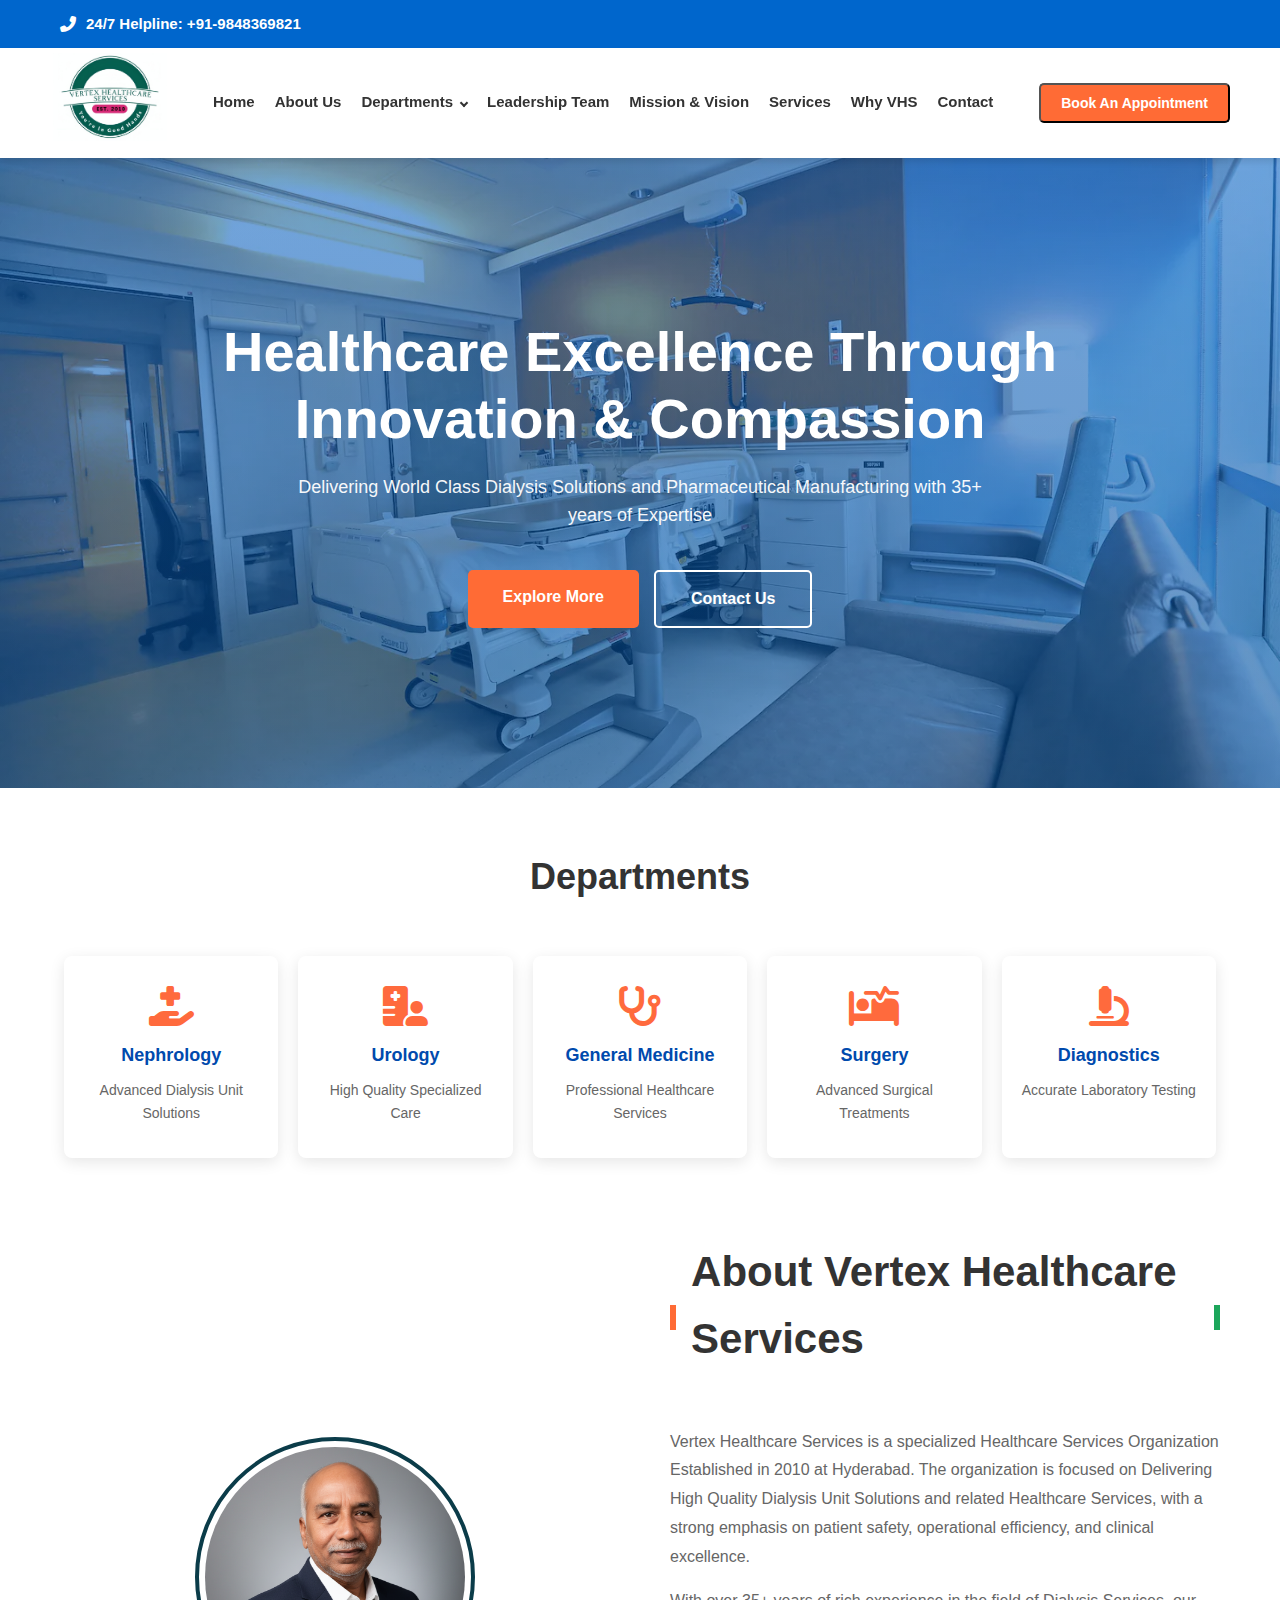
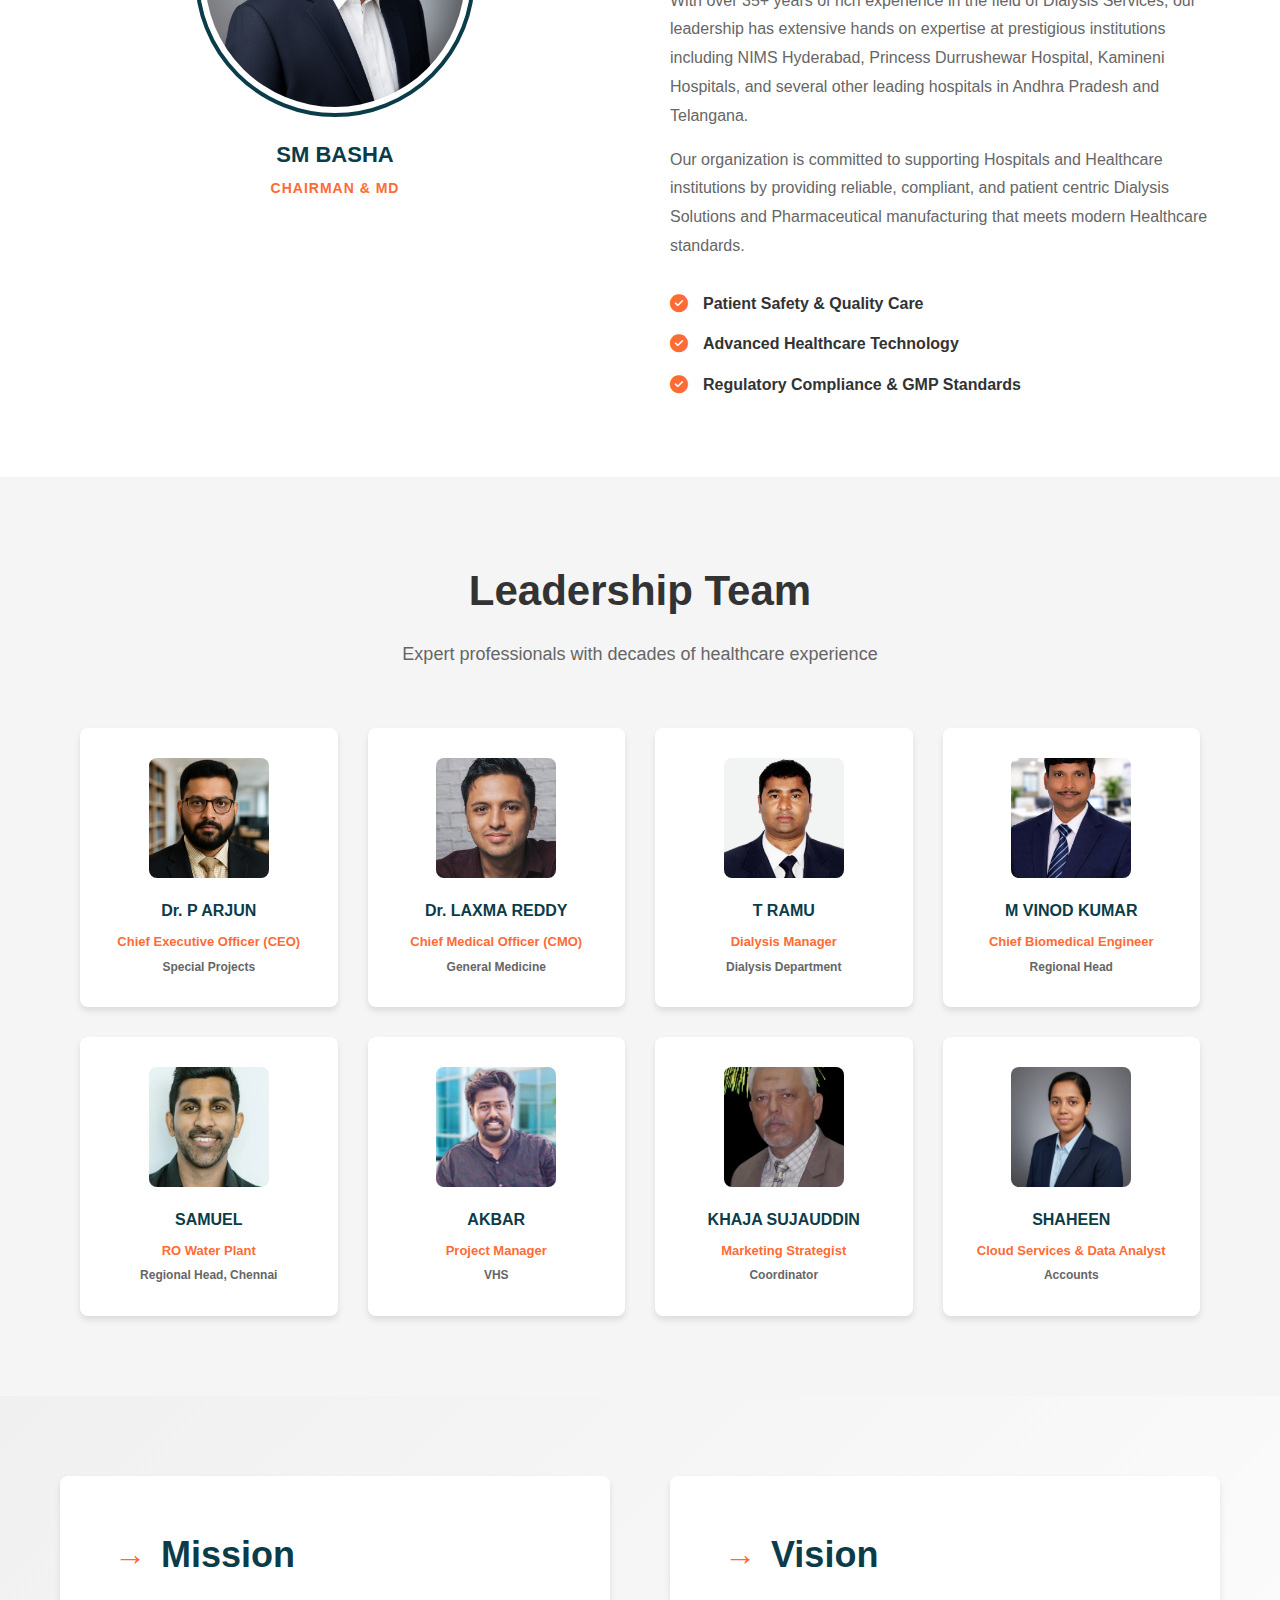
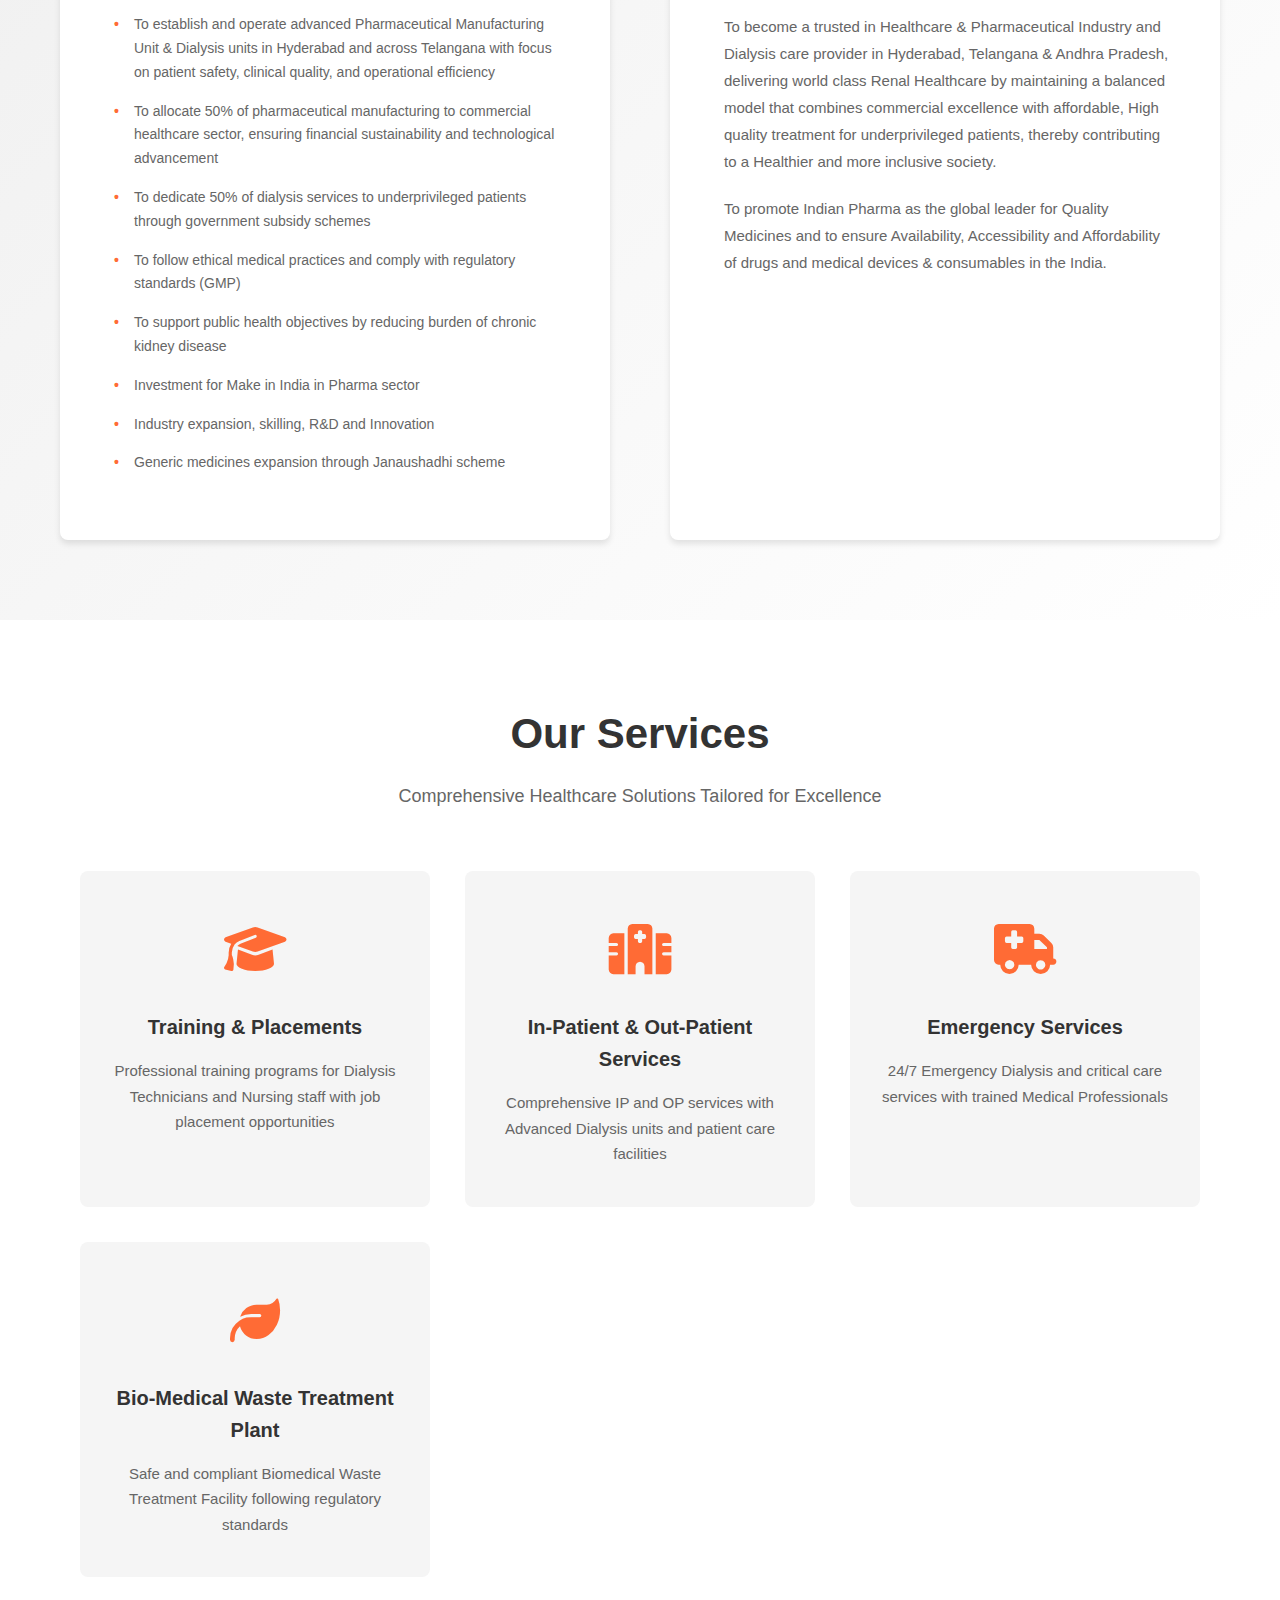
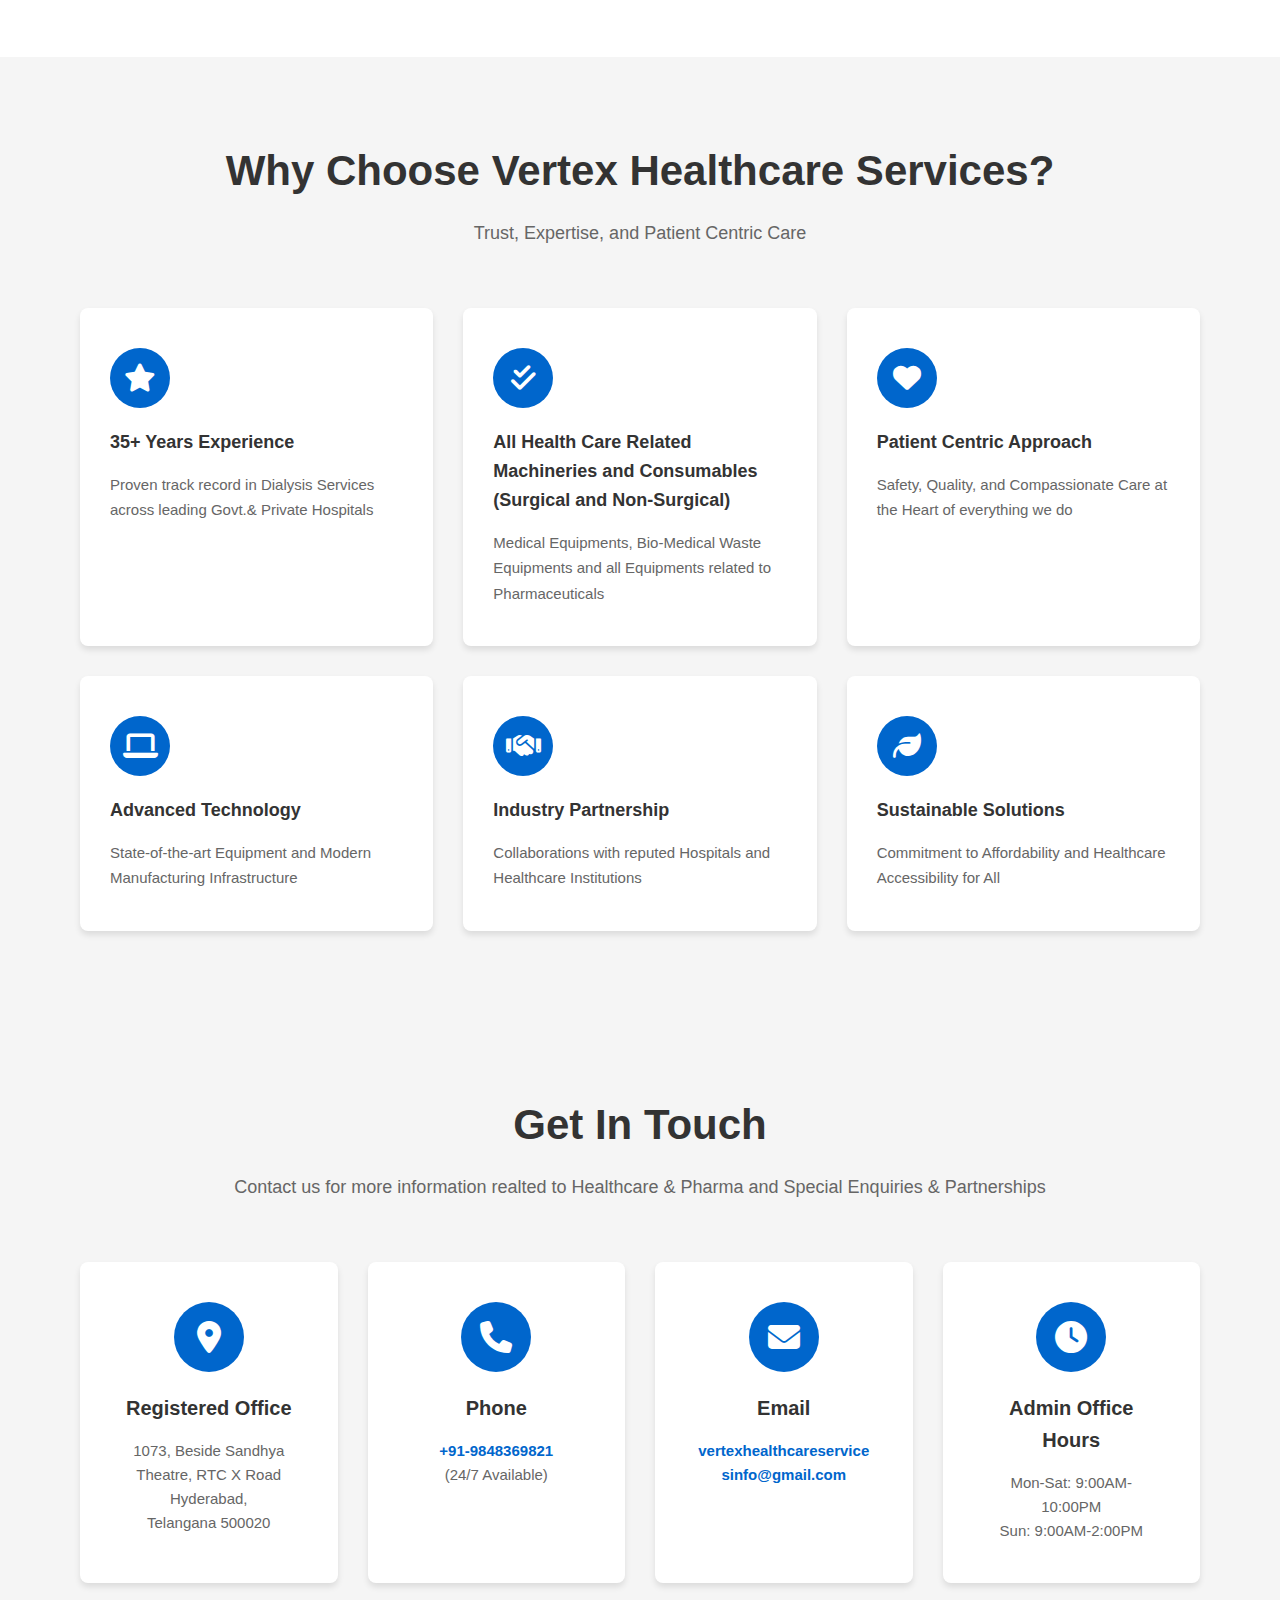
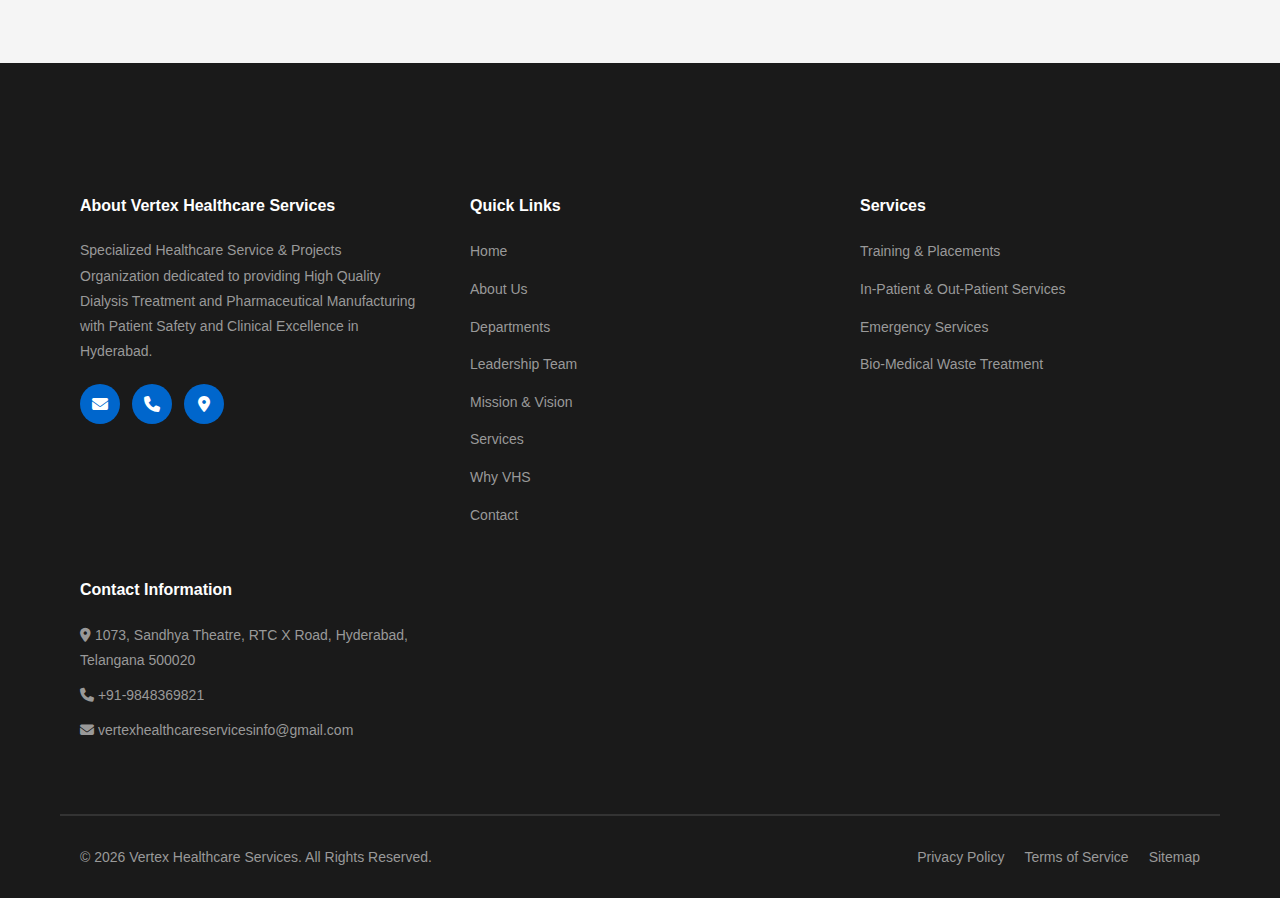
<file: index.html>
<!DOCTYPE html>
<html lang="en">
<head>
    <meta charset="UTF-8">
    <meta name="viewport" content="width=device-width, initial-scale=1.0">
    <title>Vertex Healthcare Services | Dialysis & Pharmaceutical Solutions</title>
    <link rel="stylesheet" href="https://cdnjs.cloudflare.com/ajax/libs/font-awesome/6.4.0/css/all.min.css">
    <link rel="stylesheet" href="style.css">
</head>
<body>
    <!-- Helpline Bar -->
    <div class="helpline-bar">
        <div class="helpline-content">
            <a href="tel:+919845689821" class="helpline-link">
                <i class="fas fa-phone-alt"></i> 24/7 Helpline: +91-9848369821
            </a>
        </div>
    </div>

    <!-- Navigation -->
    <nav class="navbar">
        <div class="nav-wrapper">
            <div class="logo">
                <a href="#home">
                    <img src="/images/logo.jpg" alt="Vertex Healthcare Logo" class="logo-img">
                </a>
            </div>
            
            <div class="menu-toggle" id="mobile-menu">
                <span class="bar"></span>
                <span class="bar"></span>
                <span class="bar"></span>
            </div>

            <ul class="nav-menu">
                <li><a href="#home">Home</a></li>
                <li><a href="#about">About Us</a></li>
                <li class="dropdown-menu">
                    <a href="#departments">Departments</a>
                    <div class="dropdown-content">
                        <a href="#nephrology">Nephrology</a>
                        <a href="#urology">Urology</a>
                        <a href="#general-medicine">General Medicine</a>
                        <a href="#surgery">Surgery</a>
                        <a href="#diagnostics">Diagnostics</a>
                    </div>
                </li>
                <li><a href="#team">Leadership Team</a></li>
                <li><a href="#mission">Mission & Vision</a></li>
                <li><a href="#services">Services</a></li>
                <li><a href="#why-vhs">Why VHS</a></li>
                <li><a href="#contact">Contact</a></li>
            </ul>

            <div class="nav-buttons">
                <button id="bookAppointmentBtn" class="btn-primary">Book An Appointment</button>
            </div>
        </div>
    </nav>

    <!-- Hero Section -->
    <section id="home" class="hero-section">
        <div class="hero-overlay"></div>
        <div class="hero-content">
            <h1>Healthcare Excellence Through<br>Innovation & Compassion</h1>
            <p>Delivering World Class Dialysis Solutions and Pharmaceutical Manufacturing with 35+ years of Expertise</p>
            <div class="hero-buttons">
                <a href="#about" class="btn-hero-primary">Explore More</a>
                <a href="#contact" class="btn-hero-secondary">Contact Us</a>
            </div>
        </div>
    </section>

    <!-- Departments Section -->
    <section id="departments" class="quick-actions">
    <h2 class="dept-section-title">Departments</h2>
    <div class="action-grid">
        
        <a href="#nephrology" class="action-card" id="nephrology">
            <i class="fas fa-hand-holding-medical"></i>
            <h3>Nephrology</h3>
            <p>Advanced Dialysis Unit Solutions</p>
        </a>

        <a href="#urology" class="action-card" id="urology">
            <i class="fas fa-hospital-user"></i>
            <h3>Urology</h3>
            <p>High Quality Specialized Care</p>
        </a>

        <a href="#general-medicine" class="action-card" id="general-medicine">
            <i class="fas fa-stethoscope"></i>
            <h3>General Medicine</h3>
            <p>Professional Healthcare Services</p>
        </a>

        <a href="#surgery" class="action-card" id="surgery">
            <i class="fas fa-procedures"></i>
            <h3>Surgery</h3>
            <p>Advanced Surgical Treatments</p>
        </a>

        <a href="#diagnostics" class="action-card" id="diagnostics">
            <i class="fas fa-microscope"></i>
            <h3>Diagnostics</h3>
            <p>Accurate Laboratory Testing</p>
        </a>

    </div>
</section>

    <!-- About Section with Leadership -->
    <section id="about" class="about-section">
        <div class="container">
            <div class="about-grid">
                <div class="about-left">
                    <div class="profile-circle">
                        <img src="/images/dad_profile.png" alt="SM Basha - Chairman & MD">
                    </div>
                    <h3>SM BASHA</h3>
                    <p class="designation">CHAIRMAN & MD</p>
                    
                </div>

                <div class="about-right">
                    <div class="section-title-bar">
                        <span class="title-bar orange"></span>
                        <h2>About Vertex Healthcare Services</h2>
                        <span class="title-bar green"></span>
                    </div>

                    <p>
                        Vertex Healthcare Services is a specialized Healthcare Services Organization Established in 2010 at Hyderabad. The organization is focused on Delivering High Quality Dialysis Unit Solutions and related Healthcare Services, with a strong emphasis on patient safety, operational efficiency, and clinical excellence.
                    </p>

                    <p>
                        With over 35+ years of rich experience in the field of Dialysis Services, our leadership has extensive hands on expertise at prestigious institutions including NIMS Hyderabad, Princess Durrushewar Hospital, Kamineni Hospitals, and several other leading hospitals in Andhra Pradesh and Telangana.
                    </p>

                    <p>
                        Our organization is committed to supporting Hospitals and Healthcare institutions by providing reliable, compliant, and patient centric Dialysis Solutions and Pharmaceutical manufacturing that meets modern Healthcare standards.
                    </p>

                    <div class="about-highlights">
                        <div class="highlight">
                            <i class="fas fa-check-circle"></i>
                            <span>Patient Safety & Quality Care</span>
                        </div>
                        <div class="highlight">
                            <i class="fas fa-check-circle"></i>
                            <span>Advanced Healthcare Technology</span>
                        </div>
                        <div class="highlight">
                            <i class="fas fa-check-circle"></i>
                            <span>Regulatory Compliance & GMP Standards</span>
                        </div>
                    </div>
                </div>
            </div>
        </div>
    </section>

    <!-- Leadership Team Section -->
    <section id="team" class="team-section">
        <div class="container">
            <div class="section-header">
                <h2>Leadership Team</h2>
                <p>Expert professionals with decades of healthcare experience</p>
            </div>

            <div class="team-grid">
                <div class="team-card">
                    <div class="team-image">
                        <img src="/images/Arjun.png" alt="Dr. P Arjun">
                    </div>
                    <h3>Dr. P ARJUN</h3>
                    <p class="role">Chief Executive Officer (CEO)</p>
                    <p class="designation-sub">Special Projects</p>
                </div>

                <div class="team-card">
                    <div class="team-image">
                        <img src="/images/laxmareddy.png" alt="Dr. Laxma Reddy">
                    </div>
                    <h3>Dr. LAXMA REDDY</h3>
                    <p class="role">Chief Medical Officer (CMO)</p>
                    <p class="designation-sub">General Medicine</p>
                </div>

                <div class="team-card">
                    <div class="team-image">
                        <img src="/images/Ramu.png" alt="T Ramu">
                    </div>
                    <h3>T RAMU</h3>
                    <p class="role">Dialysis Manager</p>
                    <p class="designation-sub">Dialysis Department</p>
                </div>

                <div class="team-card">
                    <div class="team-image">
                        <img src="/images/vinod.png" alt="M Vinod Kumar">
                    </div>
                    <h3>M VINOD KUMAR</h3>
                    <p class="role">Chief Biomedical Engineer</p>
                    <p class="designation-sub">Regional Head</p>
                </div>

                <div class="team-card">
                    <div class="team-image">
                        <img src="/images/samuel.png" alt="Samuel">
                    </div>
                    <h3>SAMUEL</h3>
                    <p class="role">RO Water Plant</p>
                    <p class="designation-sub">Regional Head, Chennai</p>
                </div>

                <div class="team-card">
                    <div class="team-image">
                        <img src="/images/Akbar.png" alt="Shaik Akbar Basha">
                    </div>
                    <h3>AKBAR </h3>
                    <p class="role">Project Manager</p>
                    <p class="designation-sub">VHS</p>
                </div>

                <div class="team-card">
                    <div class="team-image">
                        <img src="/images/suja.jpeg" alt="Khaja Sujauddin">
                    </div>
                    <h3>KHAJA SUJAUDDIN</h3>
                    <p class="role">Marketing Strategist</p>
                    <p class="designation-sub">Coordinator</p>
                </div>

                <div class="team-card">
                    <div class="team-image">
                        <img src="/images/shaheen.png" alt="Shaheen">
                    </div>
                    <h3>SHAHEEN</h3>
                    <p class="role">Cloud Services & Data Analyst</p>
                    <p class="designation-sub">Accounts</p>
                </div>
            </div>
        </div>
    </section>

    <!-- Mission & Vision Section -->
    <section id="mission" class="mission-vision-section">
        <div class="container">
            <div class="mv-grid">
                <div class="mv-column">
                    <div class="mv-header">
                        <span class="mv-icon">→</span>
                        <h2>Mission</h2>
                    </div>
                    <ul class="mv-list">
                        <li>To establish and operate advanced Pharmaceutical Manufacturing Unit & Dialysis units in Hyderabad and across Telangana with focus on patient safety, clinical quality, and operational efficiency</li>
                        <li>To allocate 50% of pharmaceutical manufacturing to commercial healthcare sector, ensuring financial sustainability and technological advancement</li>
                        <li>To dedicate 50% of dialysis services to underprivileged patients through government subsidy schemes</li>
                        <li>To follow ethical medical practices and comply with regulatory standards (GMP)</li>
                        <li>To support public health objectives by reducing burden of chronic kidney disease</li>
                        <li>Investment for Make in India in Pharma sector</li>
                        <li>Industry expansion, skilling, R&D and Innovation</li>
                        <li>Generic medicines expansion through Janaushadhi scheme</li>
                    </ul>
                </div>

                <div class="mv-column">
                    <div class="mv-header">
                        <span class="mv-icon">→</span>
                        <h2>Vision</h2>
                    </div>
                    <p class="mv-text">
                        To become a trusted in Healthcare & Pharmaceutical Industry and Dialysis care provider in Hyderabad, Telangana & Andhra Pradesh, delivering world class Renal Healthcare by maintaining a balanced model that combines commercial excellence with affordable, High quality treatment for underprivileged patients, thereby contributing to a Healthier and more inclusive society.
                    </p>
                    <p class="mv-text">
                        To promote Indian Pharma as the global leader for Quality Medicines and to ensure Availability, Accessibility and Affordability of drugs and medical devices & consumables in the India.
                    </p>
                </div>
            </div>
        </div>
    </section>

    <!-- Services Section -->
    <section id="services" class="services-section">
        <div class="container">
            <div class="section-header">
                <h2>Our Services</h2>
                <p>Comprehensive Healthcare Solutions Tailored for Excellence</p>
            </div>

            <div class="services-list">
                <div class="service-item" id="training-placements">
                    <div class="service-icon">
                        <i class="fas fa-graduation-cap"></i>
                    </div>
                    <h3>Training & Placements</h3>
                    <p>Professional training programs for Dialysis Technicians and Nursing staff with job placement opportunities</p>
                </div>

                <div class="service-item" id="inpatient-outpatient">
                    <div class="service-icon">
                        <i class="fas fa-hospital"></i>
                    </div>
                    <h3>In-Patient & Out-Patient Services</h3>
                    <p>Comprehensive IP and OP services with Advanced Dialysis units and patient care facilities</p>
                </div>

                <div class="service-item" id="emergency-services">
                    <div class="service-icon">
                        <i class="fas fa-ambulance"></i>
                    </div>
                    <h3>Emergency Services</h3>
                    <p>24/7 Emergency Dialysis and critical care services with trained Medical Professionals</p>
                </div>

                <div class="service-item" id="biomedical-waste">
                    <div class="service-icon">
                        <i class="fas fa-leaf"></i>
                    </div>
                    <h3>Bio-Medical Waste Treatment Plant</h3>
                    <p>Safe and compliant Biomedical Waste Treatment Facility following regulatory standards</p>
                </div>
            </div>
        </div>
    </section>    
    <!-- Why Choose Us Section -->
    <section id="why-vhs" class="why-choose-section">
        <div class="container">
            <div class="section-header">
                <h2>Why Choose Vertex Healthcare Services?</h2>
                <p>Trust, Expertise, and Patient Centric Care</p>
            </div>

            <div class="why-grid">
                <div class="why-card">
                    <div class="why-icon">
                        <i class="fas fa-star"></i>
                    </div>
                    <h3>35+ Years Experience</h3>
                    <p>Proven track record in Dialysis Services across leading Govt.& Private Hospitals</p>
                </div>

                <div class="why-card">
                    <div class="why-icon">
                        <i class="fas fa-check-double"></i>
                    </div>
                    <h3>All Health Care Related  Machineries and Consumables (Surgical and Non-Surgical)</h3>
                    <p>Medical Equipments, Bio-Medical Waste Equipments and all Equipments related to Pharmaceuticals</p>
                </div>

                <div class="why-card">
                    <div class="why-icon">
                        <i class="fas fa-heart"></i>
                    </div>
                    <h3>Patient Centric Approach</h3>
                    <p>Safety, Quality, and Compassionate Care at the Heart of everything we do</p>
                </div>

                <div class="why-card">
                    <div class="why-icon">
                        <i class="fas fa-laptop"></i>
                    </div>
                    <h3>Advanced Technology</h3>
                    <p>State-of-the-art Equipment and Modern Manufacturing Infrastructure</p>
                </div>

                <div class="why-card">
                    <div class="why-icon">
                        <i class="fas fa-handshake"></i>
                    </div>
                    <h3>Industry Partnership</h3>
                    <p>Collaborations with reputed Hospitals and Healthcare Institutions</p>
                </div>

                <div class="why-card">
                    <div class="why-icon">
                        <i class="fas fa-leaf"></i>
                    </div>
                    <h3>Sustainable Solutions</h3>
                    <p>Commitment to Affordability and Healthcare Accessibility for All</p>
                </div>
            </div>
        </div>
    </section>

    <!-- Contact Section -->
    <section id="contact" class="contact-section">
        <div class="container">
            <div class="section-header">
                <h2>Get In Touch</h2>
                <p>Contact us for more information realted to Healthcare & Pharma and Special Enquiries & Partnerships  </p>
            </div>

            <div class="contact-grid">
                <div class="contact-card">
                    <div class="contact-icon">
                        <i class="fas fa-map-marker-alt"></i>
                    </div>
                    <h3>Registered Office</h3>
                    <p>1073, Beside Sandhya Theatre, RTC X Road<br>Hyderabad,<br>Telangana 500020</p>
                </div>

                <div class="contact-card">
                    <div class="contact-icon">
                        <i class="fas fa-phone"></i>
                    </div>
                    <h3>Phone</h3>
                    <p><a href="tel:+919848369821">+91-9848369821</a><br>(24/7 Available)</p>
                </div>

                <div class="contact-card">
                    <div class="contact-icon">
                        <i class="fas fa-envelope"></i>
                    </div>
                    <h3>Email</h3>
                    <p><a href="mailto:vertexhealthcareservicesinfo@gmail.com">vertexhealthcareservicesinfo@gmail.com</a></p>
                </div>

                <div class="contact-card">
                    <div class="contact-icon">
                        <i class="fas fa-clock"></i>
                    </div>
                    <h3>Admin Office Hours</h3>
                    <p>Mon-Sat: 9:00AM-10:00PM<br>Sun: 9:00AM-2:00PM</p>
                </div>
            </div>
        </div>
    </section>

    <!-- Footer -->
    <footer class="footer">
        <div class="footer-content">
            <div class="container">
                <div class="footer-grid">
                    <div class="footer-col">
                        <h4>About Vertex Healthcare Services</h4>
                        <p>Specialized Healthcare Service & Projects Organization dedicated to providing High Quality Dialysis Treatment and Pharmaceutical Manufacturing with Patient Safety and Clinical Excellence in Hyderabad.</p>
                        <div class="social-links">
                            <a href="mailto:vertexhealthcareservicesinfo@gmail.com" title="Email"><i class="fas fa-envelope"></i></a>
                            <a href="tel:+919848369821" title="Phone"><i class="fas fa-phone"></i></a>
                            <a href="https://maps.google.com/?q=1073+Sandhya+Theatre+RTC+X+Road+Hyderabad+Telangana+500020" target="_blank" title="Location"><i class="fas fa-map-marker-alt"></i></a>
                        </div>
                    </div>

                    <div class="footer-col">
                        <h4>Quick Links</h4>
                        <ul>
                            <li><a href="#home">Home</a></li>
                            <li><a href="#about">About Us</a></li>
                            <li><a href="#departments">Departments</a></li>
                            <li><a href="#team">Leadership Team</a></li>
                            <li><a href="#mission">Mission & Vision</a></li>
                            <li><a href="#services">Services</a></li>
                            <li><a href="#why-vhs">Why VHS</a></li>
                            <li><a href="#contact">Contact</a></li>
                        </ul>
                    </div>

                    <div class="footer-col">
                        <h4>Services</h4>
                        <ul>
                            <li><a href="#training-placements">Training & Placements</a></li>
                            <li><a href="#inpatient-outpatient">In-Patient & Out-Patient Services</a></li>
                            <li><a href="#emergency-services">Emergency Services</a></li>
                            <li><a href="#biomedical-waste">Bio-Medical Waste Treatment</a></li>
                        </ul>
                    </div>

                    <div class="footer-col">
                        <h4>Contact Information</h4>
                        <p><i class="fas fa-map-marker-alt"></i> 1073, Sandhya Theatre, RTC X Road, Hyderabad, Telangana 500020</p>
                        <p><i class="fas fa-phone"></i> <a href="tel:+919848369821">+91-9848369821</a></p>
                        <p><i class="fas fa-envelope"></i> <a href="mailto:vertexhealthcareservicesinfo@gmail.com">vertexhealthcareservicesinfo@gmail.com</a></p>
                    </div>
                </div>

                <div class="footer-bottom">
                    <p>&copy; 2026 Vertex Healthcare Services. All Rights Reserved.</p>
                    <div class="footer-links">
                        <a href="#">Privacy Policy</a>
                        <a href="#">Terms of Service</a>
                        <a href="#">Sitemap</a>
                    </div>
                </div>
            </div>
        </div>
    </footer>

    <!-- Appointment Modal -->
    <div id="appointmentModal" class="modal">
        <div class="modal-content">
            <div class="modal-header">
                <h2>Book An Appointment</h2>
                <span class="close" id="closeModalBtn">&times;</span>
            </div>

            <form id="appointmentForm" class="appointment-form">
                <!-- Patient Information Section -->
                <div class="form-section">
                    <h3>Patient Information</h3>
                    <div class="form-group">
                        <label for="fullName">Full Name <span class="required">*</span></label>
                        <input type="text" id="fullName" name="fullName" required>
                    </div>

                    <div class="form-group">
                        <label for="mobileNumber">Mobile Number <span class="required">*</span></label>
                        <input type="tel" id="mobileNumber" name="mobileNumber" required>
                    </div>

                    <div class="form-group">
                        <label for="emailAddress">Email Address (optional)</label>
                        <input type="email" id="emailAddress" name="emailAddress">
                    </div>
                </div>

                <!-- Appointment Information Section -->
                <div class="form-section">
                    <h3>Appointment Information</h3>
                    <div class="form-group">
                        <label for="department">Department / Specialty <span class="required">*</span></label>
                        <select id="department" name="department" required>
                            <option value="">Select Department</option>
                            <option value="Nephrology">Nephrology</option>
                            <option value="Urology">Urology</option>
                            <option value="General Medicine">General Medicine</option>
                            <option value="Surgery">Surgery</option>
                            <option value="Diagnostics">Diagnostics</option>
                        </select>
                    </div>

                    <div class="form-group">
                        <label for="doctorName">Doctor Name (optional)</label>
                        <input type="text" id="doctorName" name="doctorName">
                    </div>
                </div>

                   

                <!-- Visit Details Section -->
                <div class="form-section">
                    <h3>Visit Details</h3>
                    <div class="form-group">
                        <label for="reasonForVisit">Reason for Visit <span class="required">*</span></label>
                        <textarea id="reasonForVisit" name="reasonForVisit" rows="4" placeholder="Please describe the reason for your visit" required></textarea>
                    </div>
                </div>

                <!-- Action Button -->
                <div class="form-section">
                    <button type="submit" class="btn-submit">Book Appointment</button>
                </div>

                <!-- Important Notes -->
                <div class="important-notes">
                    <p><strong>Important Notes:</strong></p>
                    <ul>
                        <li>Appointments are subject to confirmation</li>
                        <li>For medical emergencies, please call immediately or visit the nearest hospital</li>
                        <li>Patient information is kept confidential</li>
                    </ul>
                </div>
            </form>

            <!-- Success Message (hidden by default) -->
            <div id="successMessage" class="success-message" style="display: none;">
                <div class="success-content">
                    <i class="fas fa-check-circle"></i>
                    <h3>Thank you!</h3>
                    <p>Your appointment request has been received. We will contact you shortly.</p>
                </div>
            </div>
        </div>
    </div>

    <script src="script.js"></script>

</body>
</html>
</file>
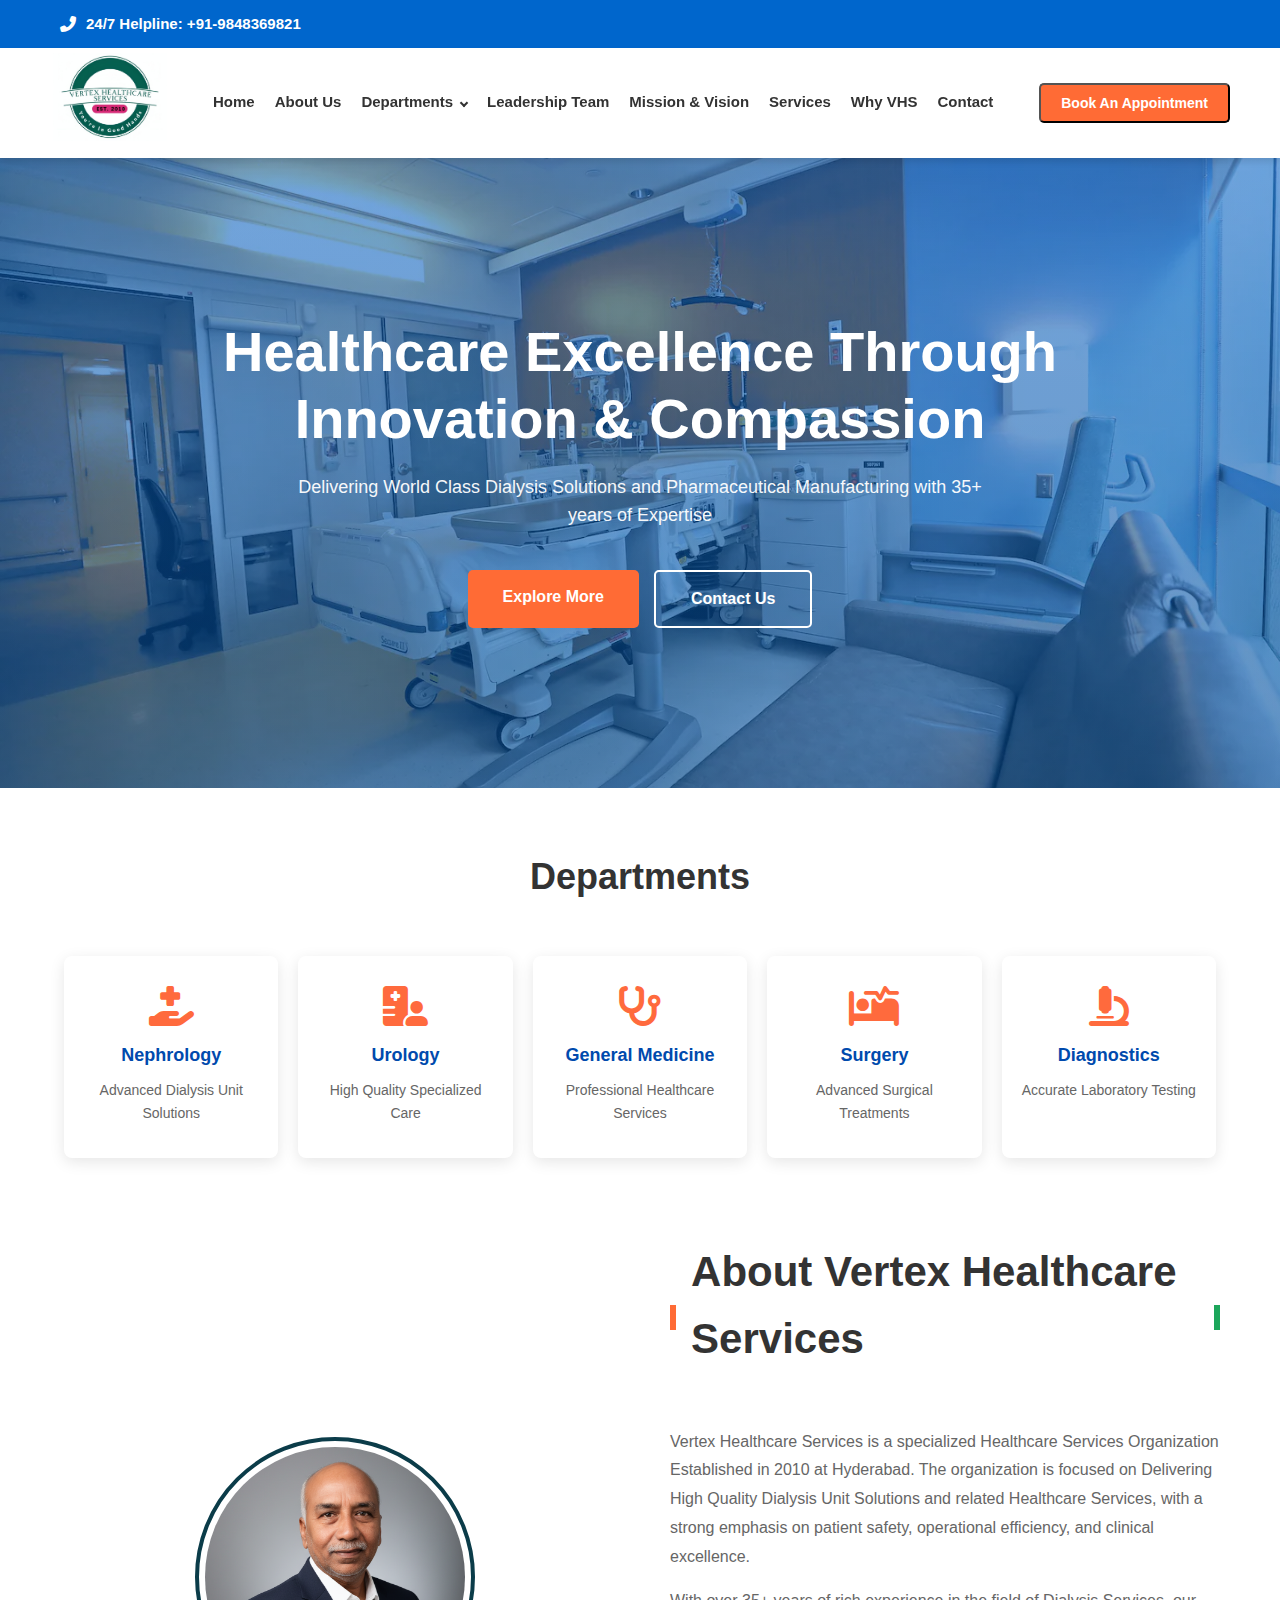
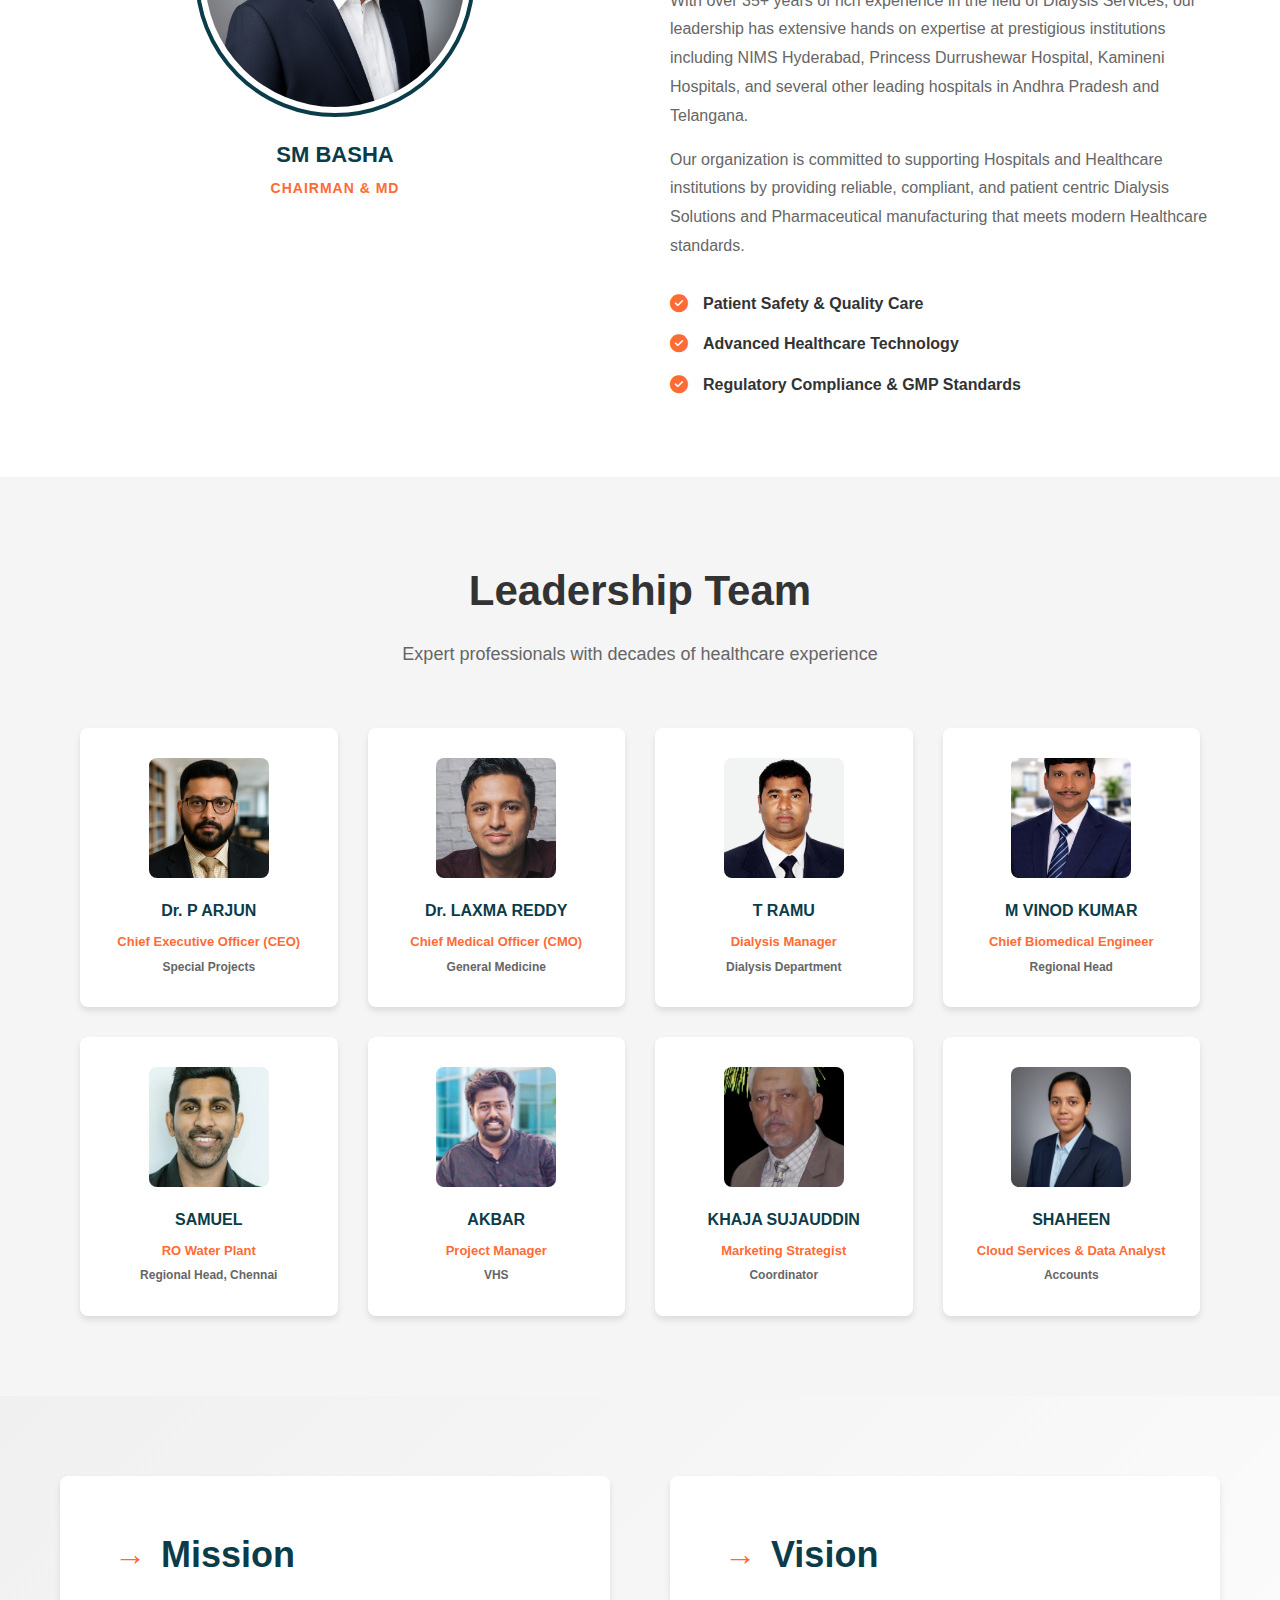
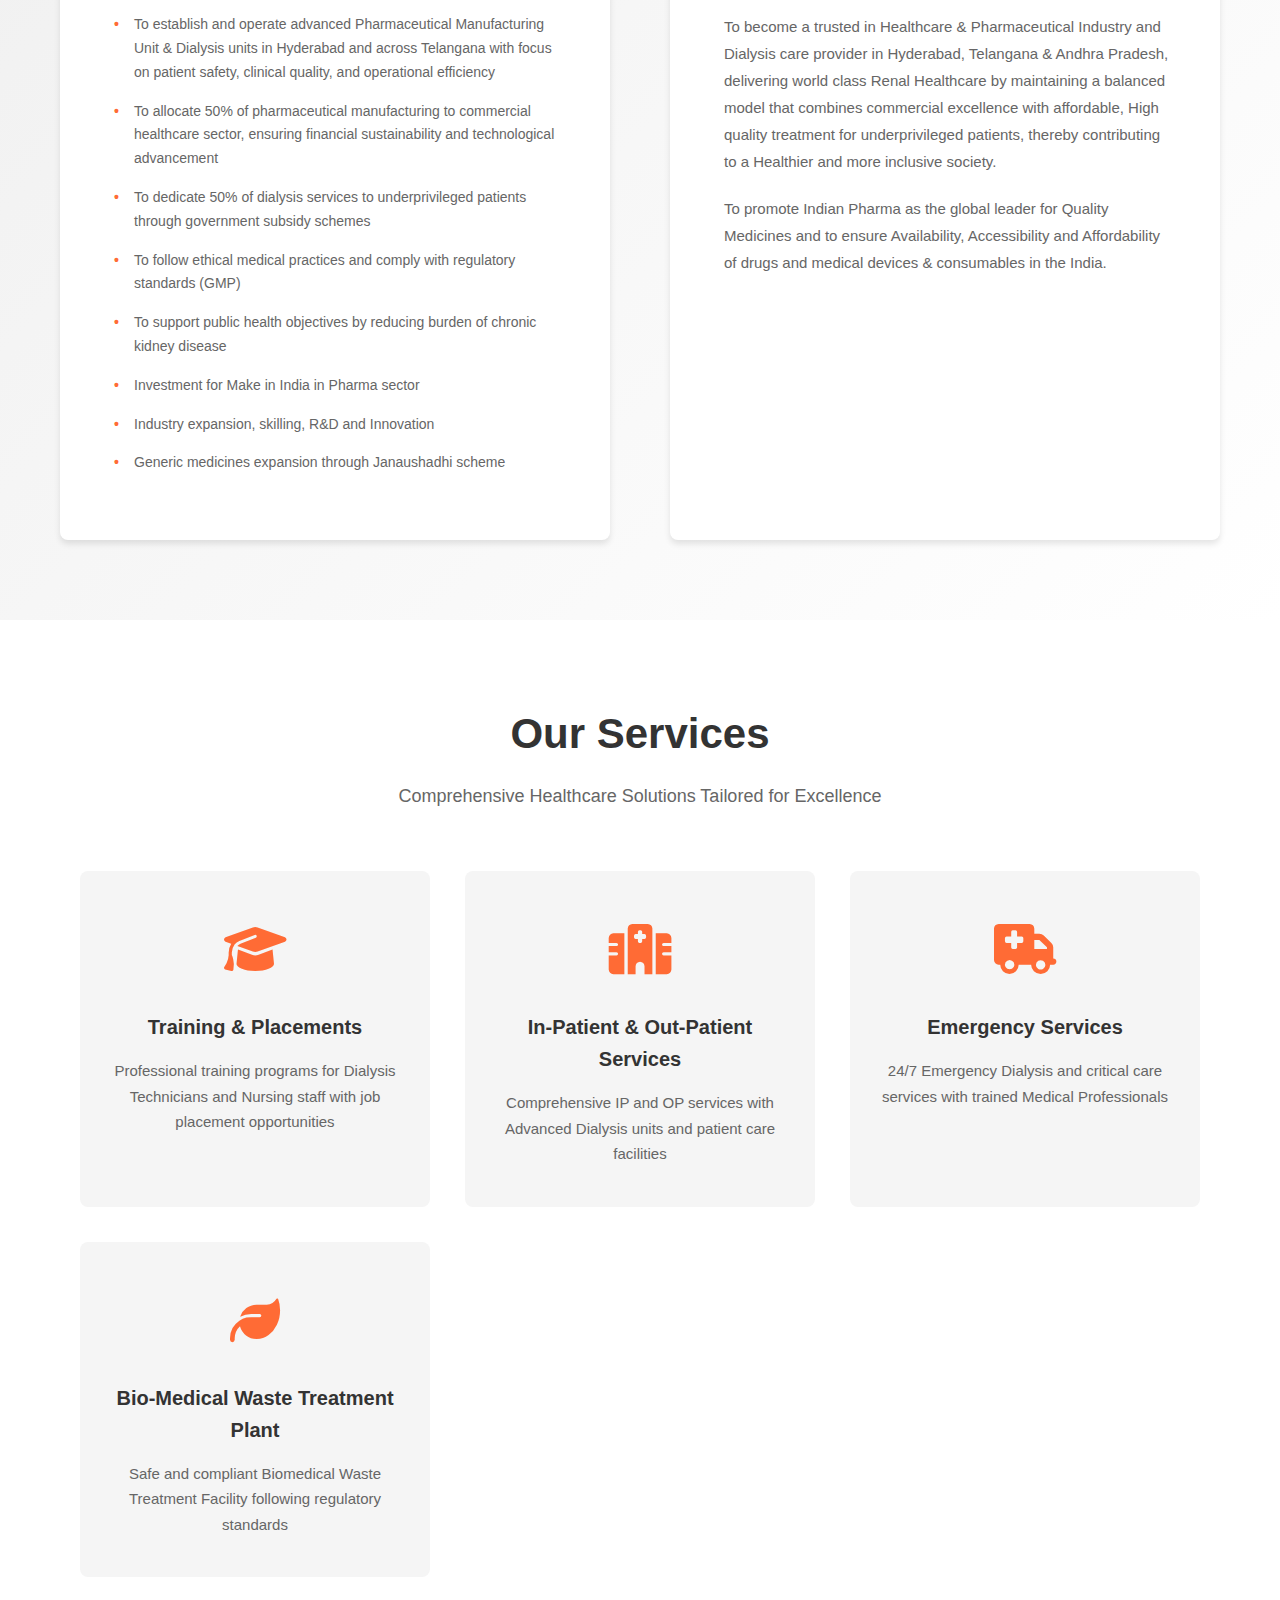
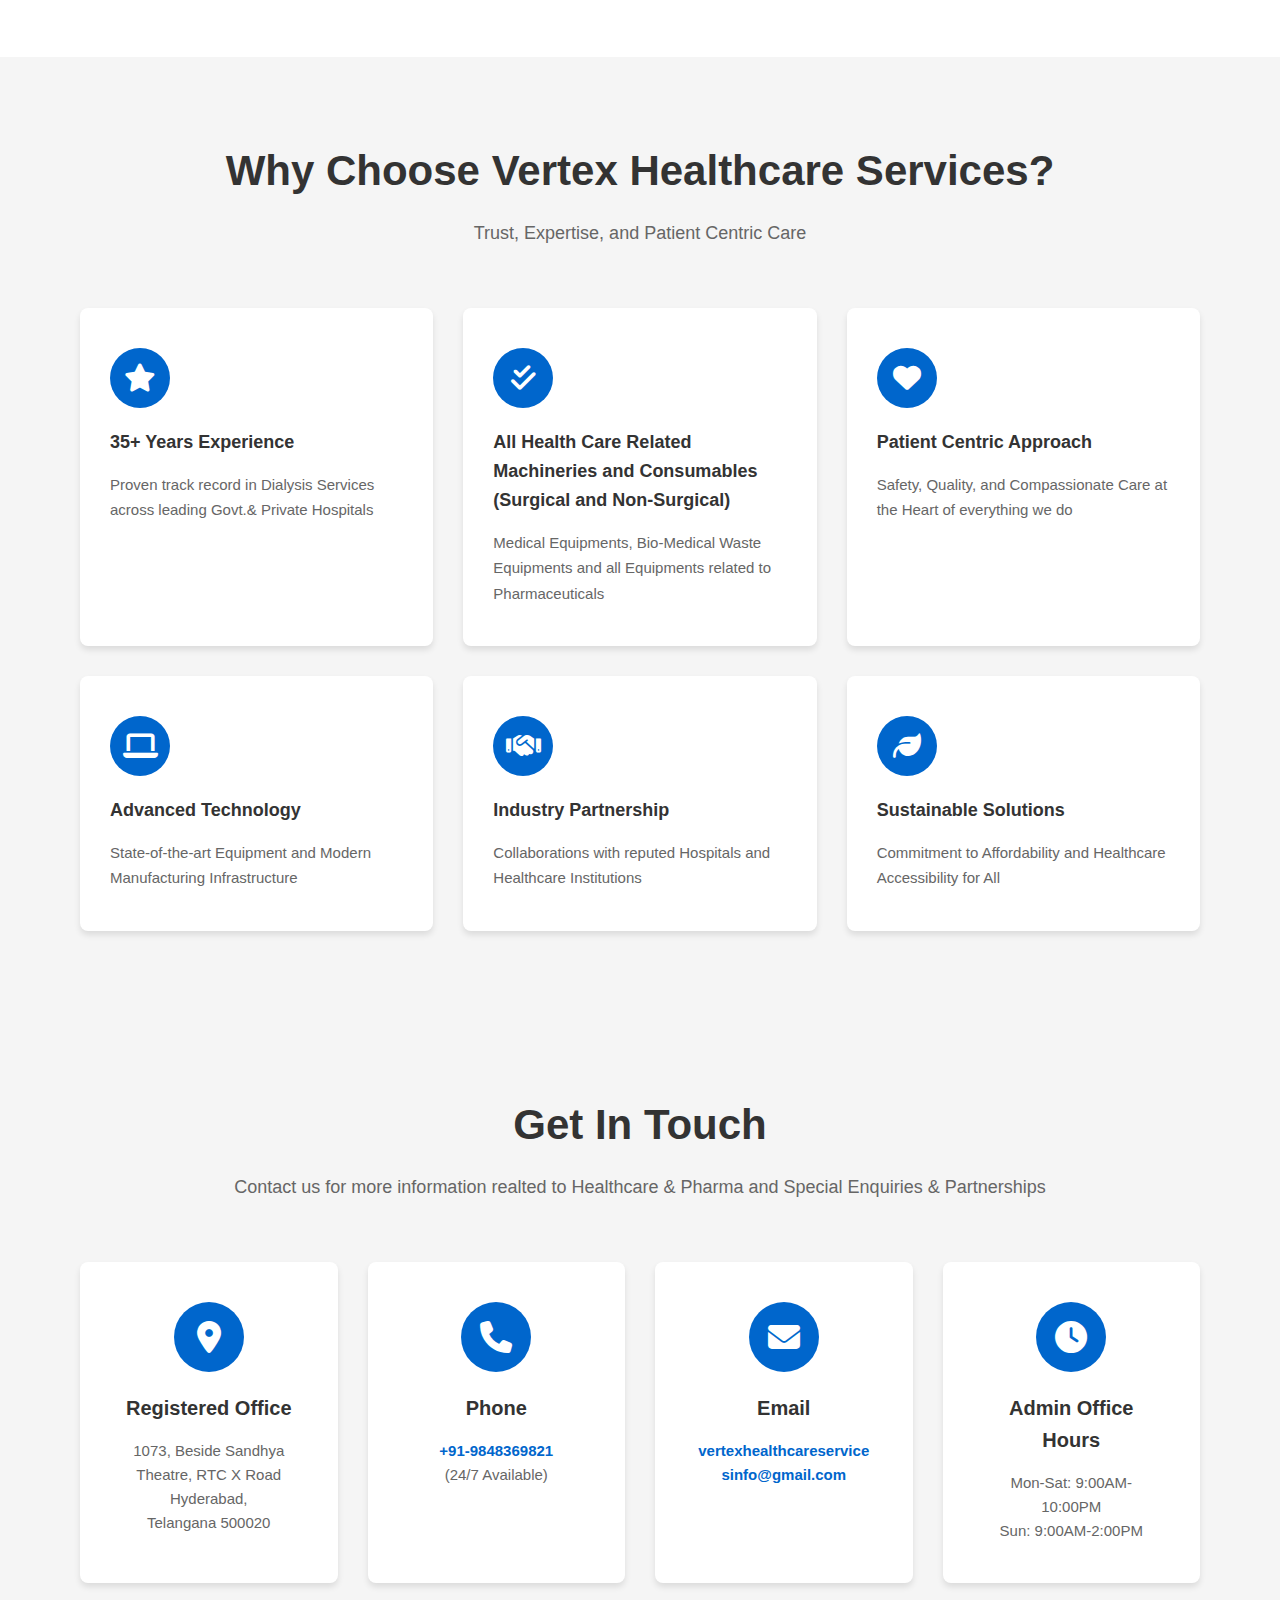
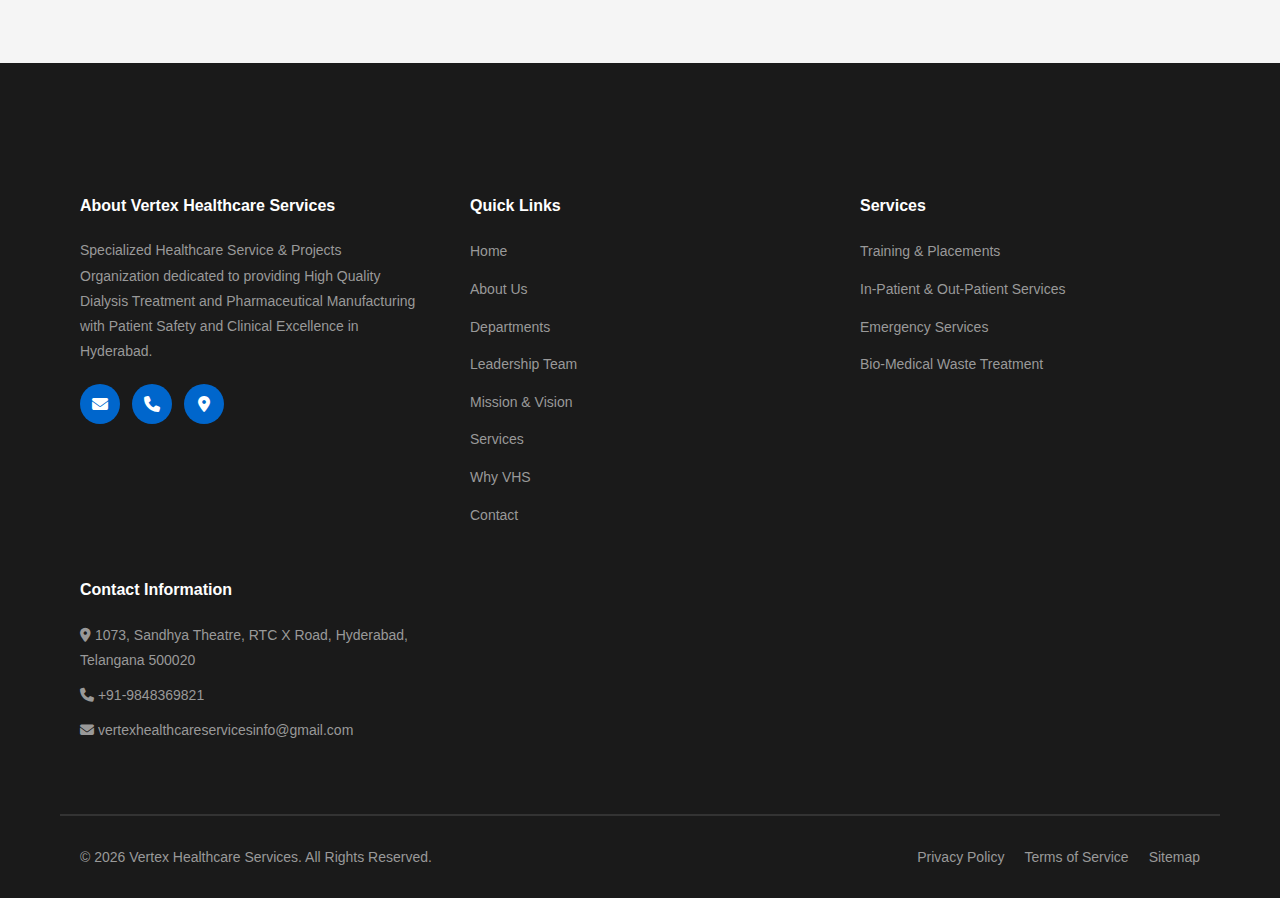
<file: images/public/index.html>
<!DOCTYPE html>
<html lang="en">
<head>
    <meta charset="UTF-8">
    <meta name="viewport" content="width=device-width, initial-scale=1.0">
    <title>Vertex Healthcare Services | Dialysis & Pharmaceutical Solutions</title>
    <link rel="stylesheet" href="https://cdnjs.cloudflare.com/ajax/libs/font-awesome/6.4.0/css/all.min.css">
    <link rel="stylesheet" href="style.css">
</head>
<body>
    <!-- Helpline Bar -->
    <div class="helpline-bar">
        <div class="helpline-content">
            <a href="tel:+919845689821" class="helpline-link">
                <i class="fas fa-phone-alt"></i> 24/7 Helpline: +91-9848369821
            </a>
        </div>
    </div>

    <!-- Navigation -->
    <nav class="navbar">
        <div class="nav-wrapper">
            <div class="logo">
                <a href="#home">
                    <img src="/images/logo.jpg" alt="Vertex Healthcare Logo" class="logo-img">
                </a>
            </div>
            
            <div class="menu-toggle" id="mobile-menu">
                <span class="bar"></span>
                <span class="bar"></span>
                <span class="bar"></span>
            </div>

            <ul class="nav-menu">
                <li><a href="#home">Home</a></li>
                <li><a href="#about">About Us</a></li>
                <li class="dropdown-menu">
                    <a href="#departments">Departments</a>
                    <div class="dropdown-content">
                        <a href="#nephrology">Nephrology</a>
                        <a href="#urology">Urology</a>
                        <a href="#general-medicine">General Medicine</a>
                        <a href="#surgery">Surgery</a>
                        <a href="#diagnostics">Diagnostics</a>
                    </div>
                </li>
                <li><a href="#team">Leadership Team</a></li>
                <li><a href="#mission">Mission & Vision</a></li>
                <li><a href="#services">Services</a></li>
                <li><a href="#why-vhs">Why VHS</a></li>
                <li><a href="#contact">Contact</a></li>
            </ul>

            <div class="nav-buttons">
                <button id="bookAppointmentBtn" class="btn-primary">Book An Appointment</button>
            </div>
        </div>
    </nav>

    <!-- Hero Section -->
    <section id="home" class="hero-section">
        <div class="hero-overlay"></div>
        <div class="hero-content">
            <h1>Healthcare Excellence Through<br>Innovation & Compassion</h1>
            <p>Delivering World Class Dialysis Solutions and Pharmaceutical Manufacturing with 35+ years of Expertise</p>
            <div class="hero-buttons">
                <a href="#about" class="btn-hero-primary">Explore More</a>
                <a href="#contact" class="btn-hero-secondary">Contact Us</a>
            </div>
        </div>
    </section>

    <!-- Departments Section -->
    <section id="departments" class="quick-actions">
    <h2 class="dept-section-title">Departments</h2>
    <div class="action-grid">
        
        <a href="#nephrology" class="action-card" id="nephrology">
            <i class="fas fa-hand-holding-medical"></i>
            <h3>Nephrology</h3>
            <p>Advanced Dialysis Unit Solutions</p>
        </a>

        <a href="#urology" class="action-card" id="urology">
            <i class="fas fa-hospital-user"></i>
            <h3>Urology</h3>
            <p>High Quality Specialized Care</p>
        </a>

        <a href="#general-medicine" class="action-card" id="general-medicine">
            <i class="fas fa-stethoscope"></i>
            <h3>General Medicine</h3>
            <p>Professional Healthcare Services</p>
        </a>

        <a href="#surgery" class="action-card" id="surgery">
            <i class="fas fa-procedures"></i>
            <h3>Surgery</h3>
            <p>Advanced Surgical Treatments</p>
        </a>

        <a href="#diagnostics" class="action-card" id="diagnostics">
            <i class="fas fa-microscope"></i>
            <h3>Diagnostics</h3>
            <p>Accurate Laboratory Testing</p>
        </a>

    </div>
</section>

    <!-- About Section with Leadership -->
    <section id="about" class="about-section">
        <div class="container">
            <div class="about-grid">
                <div class="about-left">
                    <div class="profile-circle">
                        <img src="/images/dad_profile.png" alt="SM Basha - Chairman & MD">
                    </div>
                    <h3>SM BASHA</h3>
                    <p class="designation">CHAIRMAN & MD</p>
                    
                </div>

                <div class="about-right">
                    <div class="section-title-bar">
                        <span class="title-bar orange"></span>
                        <h2>About Vertex Healthcare Services</h2>
                        <span class="title-bar green"></span>
                    </div>

                    <p>
                        Vertex Healthcare Services is a specialized Healthcare Services Organization Established in 2010 at Hyderabad. The organization is focused on Delivering High Quality Dialysis Unit Solutions and related Healthcare Services, with a strong emphasis on patient safety, operational efficiency, and clinical excellence.
                    </p>

                    <p>
                        With over 35+ years of rich experience in the field of Dialysis Services, our leadership has extensive hands on expertise at prestigious institutions including NIMS Hyderabad, Princess Durrushewar Hospital, Kamineni Hospitals, and several other leading hospitals in Andhra Pradesh and Telangana.
                    </p>

                    <p>
                        Our organization is committed to supporting Hospitals and Healthcare institutions by providing reliable, compliant, and patient centric Dialysis Solutions and Pharmaceutical manufacturing that meets modern Healthcare standards.
                    </p>

                    <div class="about-highlights">
                        <div class="highlight">
                            <i class="fas fa-check-circle"></i>
                            <span>Patient Safety & Quality Care</span>
                        </div>
                        <div class="highlight">
                            <i class="fas fa-check-circle"></i>
                            <span>Advanced Healthcare Technology</span>
                        </div>
                        <div class="highlight">
                            <i class="fas fa-check-circle"></i>
                            <span>Regulatory Compliance & GMP Standards</span>
                        </div>
                    </div>
                </div>
            </div>
        </div>
    </section>

    <!-- Leadership Team Section -->
    <section id="team" class="team-section">
        <div class="container">
            <div class="section-header">
                <h2>Leadership Team</h2>
                <p>Expert professionals with decades of healthcare experience</p>
            </div>

            <div class="team-grid">
                <div class="team-card">
                    <div class="team-image">
                        <img src="/images/Arjun.png" alt="Dr. P Arjun">
                    </div>
                    <h3>Dr. P ARJUN</h3>
                    <p class="role">Chief Executive Officer (CEO)</p>
                    <p class="designation-sub">Special Projects</p>
                </div>

                <div class="team-card">
                    <div class="team-image">
                        <img src="/images/laxmareddy.png" alt="Dr. Laxma Reddy">
                    </div>
                    <h3>Dr. LAXMA REDDY</h3>
                    <p class="role">Chief Medical Officer (CMO)</p>
                    <p class="designation-sub">General Medicine</p>
                </div>

                <div class="team-card">
                    <div class="team-image">
                        <img src="/images/Ramu.png" alt="T Ramu">
                    </div>
                    <h3>T RAMU</h3>
                    <p class="role">Dialysis Manager</p>
                    <p class="designation-sub">Dialysis Department</p>
                </div>

                <div class="team-card">
                    <div class="team-image">
                        <img src="/images/vinod.png" alt="M Vinod Kumar">
                    </div>
                    <h3>M VINOD KUMAR</h3>
                    <p class="role">Chief Biomedical Engineer</p>
                    <p class="designation-sub">Regional Head</p>
                </div>

                <div class="team-card">
                    <div class="team-image">
                        <img src="/images/samuel.png" alt="Samuel">
                    </div>
                    <h3>SAMUEL</h3>
                    <p class="role">RO Water Plant</p>
                    <p class="designation-sub">Regional Head, Chennai</p>
                </div>

                <div class="team-card">
                    <div class="team-image">
                        <img src="/images/Akbar.png" alt="Shaik Akbar Basha">
                    </div>
                    <h3>AKBAR </h3>
                    <p class="role">Project Manager</p>
                    <p class="designation-sub">VHS</p>
                </div>

                <div class="team-card">
                    <div class="team-image">
                        <img src="/images/suja.jpeg" alt="Khaja Sujauddin">
                    </div>
                    <h3>KHAJA SUJAUDDIN</h3>
                    <p class="role">Marketing Strategist</p>
                    <p class="designation-sub">Coordinator</p>
                </div>

                <div class="team-card">
                    <div class="team-image">
                        <img src="/images/shaheen.png" alt="Shaheen">
                    </div>
                    <h3>SHAHEEN</h3>
                    <p class="role">Cloud Services & Data Analyst</p>
                    <p class="designation-sub">Accounts</p>
                </div>
            </div>
        </div>
    </section>

    <!-- Mission & Vision Section -->
    <section id="mission" class="mission-vision-section">
        <div class="container">
            <div class="mv-grid">
                <div class="mv-column">
                    <div class="mv-header">
                        <span class="mv-icon">→</span>
                        <h2>Mission</h2>
                    </div>
                    <ul class="mv-list">
                        <li>To establish and operate advanced Pharmaceutical Manufacturing Unit & Dialysis units in Hyderabad and across Telangana with focus on patient safety, clinical quality, and operational efficiency</li>
                        <li>To allocate 50% of pharmaceutical manufacturing to commercial healthcare sector, ensuring financial sustainability and technological advancement</li>
                        <li>To dedicate 50% of dialysis services to underprivileged patients through government subsidy schemes</li>
                        <li>To follow ethical medical practices and comply with regulatory standards (GMP)</li>
                        <li>To support public health objectives by reducing burden of chronic kidney disease</li>
                        <li>Investment for Make in India in Pharma sector</li>
                        <li>Industry expansion, skilling, R&D and Innovation</li>
                        <li>Generic medicines expansion through Janaushadhi scheme</li>
                    </ul>
                </div>

                <div class="mv-column">
                    <div class="mv-header">
                        <span class="mv-icon">→</span>
                        <h2>Vision</h2>
                    </div>
                    <p class="mv-text">
                        To become a trusted in Healthcare & Pharmaceutical Industry and Dialysis care provider in Hyderabad, Telangana & Andhra Pradesh, delivering world class Renal Healthcare by maintaining a balanced model that combines commercial excellence with affordable, High quality treatment for underprivileged patients, thereby contributing to a Healthier and more inclusive society.
                    </p>
                    <p class="mv-text">
                        To promote Indian Pharma as the global leader for Quality Medicines and to ensure Availability, Accessibility and Affordability of drugs and medical devices & consumables in the India.
                    </p>
                </div>
            </div>
        </div>
    </section>

    <!-- Services Section -->
    <section id="services" class="services-section">
        <div class="container">
            <div class="section-header">
                <h2>Our Services</h2>
                <p>Comprehensive Healthcare Solutions Tailored for Excellence</p>
            </div>

            <div class="services-list">
                <div class="service-item" id="training-placements">
                    <div class="service-icon">
                        <i class="fas fa-graduation-cap"></i>
                    </div>
                    <h3>Training & Placements</h3>
                    <p>Professional training programs for Dialysis Technicians and Nursing staff with job placement opportunities</p>
                </div>

                <div class="service-item" id="inpatient-outpatient">
                    <div class="service-icon">
                        <i class="fas fa-hospital"></i>
                    </div>
                    <h3>In-Patient & Out-Patient Services</h3>
                    <p>Comprehensive IP and OP services with Advanced Dialysis units and patient care facilities</p>
                </div>

                <div class="service-item" id="emergency-services">
                    <div class="service-icon">
                        <i class="fas fa-ambulance"></i>
                    </div>
                    <h3>Emergency Services</h3>
                    <p>24/7 Emergency Dialysis and critical care services with trained Medical Professionals</p>
                </div>

                <div class="service-item" id="biomedical-waste">
                    <div class="service-icon">
                        <i class="fas fa-leaf"></i>
                    </div>
                    <h3>Bio-Medical Waste Treatment Plant</h3>
                    <p>Safe and compliant Biomedical Waste Treatment Facility following regulatory standards</p>
                </div>
            </div>
        </div>
    </section>    
    <!-- Why Choose Us Section -->
    <section id="why-vhs" class="why-choose-section">
        <div class="container">
            <div class="section-header">
                <h2>Why Choose Vertex Healthcare Services?</h2>
                <p>Trust, Expertise, and Patient Centric Care</p>
            </div>

            <div class="why-grid">
                <div class="why-card">
                    <div class="why-icon">
                        <i class="fas fa-star"></i>
                    </div>
                    <h3>35+ Years Experience</h3>
                    <p>Proven track record in Dialysis Services across leading Govt.& Private Hospitals</p>
                </div>

                <div class="why-card">
                    <div class="why-icon">
                        <i class="fas fa-check-double"></i>
                    </div>
                    <h3>All Health Care Related  Machineries and Consumables (Surgical and Non-Surgical)</h3>
                    <p>Medical Equipments, Bio-Medical Waste Equipments and all Equipments related to Pharmaceuticals</p>
                </div>

                <div class="why-card">
                    <div class="why-icon">
                        <i class="fas fa-heart"></i>
                    </div>
                    <h3>Patient Centric Approach</h3>
                    <p>Safety, Quality, and Compassionate Care at the Heart of everything we do</p>
                </div>

                <div class="why-card">
                    <div class="why-icon">
                        <i class="fas fa-laptop"></i>
                    </div>
                    <h3>Advanced Technology</h3>
                    <p>State-of-the-art Equipment and Modern Manufacturing Infrastructure</p>
                </div>

                <div class="why-card">
                    <div class="why-icon">
                        <i class="fas fa-handshake"></i>
                    </div>
                    <h3>Industry Partnership</h3>
                    <p>Collaborations with reputed Hospitals and Healthcare Institutions</p>
                </div>

                <div class="why-card">
                    <div class="why-icon">
                        <i class="fas fa-leaf"></i>
                    </div>
                    <h3>Sustainable Solutions</h3>
                    <p>Commitment to Affordability and Healthcare Accessibility for All</p>
                </div>
            </div>
        </div>
    </section>

    <!-- Contact Section -->
    <section id="contact" class="contact-section">
        <div class="container">
            <div class="section-header">
                <h2>Get In Touch</h2>
                <p>Contact us for more information realted to Healthcare & Pharma and Special Enquiries & Partnerships  </p>
            </div>

            <div class="contact-grid">
                <div class="contact-card">
                    <div class="contact-icon">
                        <i class="fas fa-map-marker-alt"></i>
                    </div>
                    <h3>Registered Office</h3>
                    <p>1073, Beside Sandhya Theatre, RTC X Road<br>Hyderabad,<br>Telangana 500020</p>
                </div>

                <div class="contact-card">
                    <div class="contact-icon">
                        <i class="fas fa-phone"></i>
                    </div>
                    <h3>Phone</h3>
                    <p><a href="tel:+919848369821">+91-9848369821</a><br>(24/7 Available)</p>
                </div>

                <div class="contact-card">
                    <div class="contact-icon">
                        <i class="fas fa-envelope"></i>
                    </div>
                    <h3>Email</h3>
                    <p><a href="mailto:vertexhealthcareservicesinfo@gmail.com">vertexhealthcareservicesinfo@gmail.com</a></p>
                </div>

                <div class="contact-card">
                    <div class="contact-icon">
                        <i class="fas fa-clock"></i>
                    </div>
                    <h3>Admin Office Hours</h3>
                    <p>Mon-Sat: 9:00AM-10:00PM<br>Sun: 9:00AM-2:00PM</p>
                </div>
            </div>
        </div>
    </section>

    <!-- Footer -->
    <footer class="footer">
        <div class="footer-content">
            <div class="container">
                <div class="footer-grid">
                    <div class="footer-col">
                        <h4>About Vertex Healthcare Services</h4>
                        <p>Specialized Healthcare Service & Projects Organization dedicated to providing High Quality Dialysis Treatment and Pharmaceutical Manufacturing with Patient Safety and Clinical Excellence in Hyderabad.</p>
                        <div class="social-links">
                            <a href="mailto:vertexhealthcareservicesinfo@gmail.com" title="Email"><i class="fas fa-envelope"></i></a>
                            <a href="tel:+919848369821" title="Phone"><i class="fas fa-phone"></i></a>
                            <a href="https://maps.google.com/?q=1073+Sandhya+Theatre+RTC+X+Road+Hyderabad+Telangana+500020" target="_blank" title="Location"><i class="fas fa-map-marker-alt"></i></a>
                        </div>
                    </div>

                    <div class="footer-col">
                        <h4>Quick Links</h4>
                        <ul>
                            <li><a href="#home">Home</a></li>
                            <li><a href="#about">About Us</a></li>
                            <li><a href="#departments">Departments</a></li>
                            <li><a href="#team">Leadership Team</a></li>
                            <li><a href="#mission">Mission & Vision</a></li>
                            <li><a href="#services">Services</a></li>
                            <li><a href="#why-vhs">Why VHS</a></li>
                            <li><a href="#contact">Contact</a></li>
                        </ul>
                    </div>

                    <div class="footer-col">
                        <h4>Services</h4>
                        <ul>
                            <li><a href="#training-placements">Training & Placements</a></li>
                            <li><a href="#inpatient-outpatient">In-Patient & Out-Patient Services</a></li>
                            <li><a href="#emergency-services">Emergency Services</a></li>
                            <li><a href="#biomedical-waste">Bio-Medical Waste Treatment</a></li>
                        </ul>
                    </div>

                    <div class="footer-col">
                        <h4>Contact Information</h4>
                        <p><i class="fas fa-map-marker-alt"></i> 1073, Sandhya Theatre, RTC X Road, Hyderabad, Telangana 500020</p>
                        <p><i class="fas fa-phone"></i> <a href="tel:+919848369821">+91-9848369821</a></p>
                        <p><i class="fas fa-envelope"></i> <a href="mailto:vertexhealthcareservicesinfo@gmail.com">vertexhealthcareservicesinfo@gmail.com</a></p>
                    </div>
                </div>

                <div class="footer-bottom">
                    <p>&copy; 2026 Vertex Healthcare Services. All Rights Reserved.</p>
                    <div class="footer-links">
                        <a href="#">Privacy Policy</a>
                        <a href="#">Terms of Service</a>
                        <a href="#">Sitemap</a>
                    </div>
                </div>
            </div>
        </div>
    </footer>

    <!-- Appointment Modal -->
    <div id="appointmentModal" class="modal">
        <div class="modal-content">
            <div class="modal-header">
                <h2>Book An Appointment</h2>
                <span class="close" id="closeModalBtn">&times;</span>
            </div>

            <form id="appointmentForm" class="appointment-form">
                <!-- Patient Information Section -->
                <div class="form-section">
                    <h3>Patient Information</h3>
                    <div class="form-group">
                        <label for="fullName">Full Name <span class="required">*</span></label>
                        <input type="text" id="fullName" name="fullName" required>
                    </div>

                    <div class="form-group">
                        <label for="mobileNumber">Mobile Number <span class="required">*</span></label>
                        <input type="tel" id="mobileNumber" name="mobileNumber" required>
                    </div>

                    <div class="form-group">
                        <label for="emailAddress">Email Address (optional)</label>
                        <input type="email" id="emailAddress" name="emailAddress">
                    </div>
                </div>

                <!-- Appointment Information Section -->
                <div class="form-section">
                    <h3>Appointment Information</h3>
                    <div class="form-group">
                        <label for="department">Department / Specialty <span class="required">*</span></label>
                        <select id="department" name="department" required>
                            <option value="">Select Department</option>
                            <option value="Nephrology">Nephrology</option>
                            <option value="Urology">Urology</option>
                            <option value="General Medicine">General Medicine</option>
                            <option value="Surgery">Surgery</option>
                            <option value="Diagnostics">Diagnostics</option>
                        </select>
                    </div>

                    <div class="form-group">
                        <label for="doctorName">Doctor Name (optional)</label>
                        <input type="text" id="doctorName" name="doctorName">
                    </div>
                </div>

                   

                <!-- Visit Details Section -->
                <div class="form-section">
                    <h3>Visit Details</h3>
                    <div class="form-group">
                        <label for="reasonForVisit">Reason for Visit <span class="required">*</span></label>
                        <textarea id="reasonForVisit" name="reasonForVisit" rows="4" placeholder="Please describe the reason for your visit" required></textarea>
                    </div>
                </div>

                <!-- Action Button -->
                <div class="form-section">
                    <button type="submit" class="btn-submit">Book Appointment</button>
                </div>

                <!-- Important Notes -->
                <div class="important-notes">
                    <p><strong>Important Notes:</strong></p>
                    <ul>
                        <li>Appointments are subject to confirmation</li>
                        <li>For medical emergencies, please call immediately or visit the nearest hospital</li>
                        <li>Patient information is kept confidential</li>
                    </ul>
                </div>
            </form>

            <!-- Success Message (hidden by default) -->
            <div id="successMessage" class="success-message" style="display: none;">
                <div class="success-content">
                    <i class="fas fa-check-circle"></i>
                    <h3>Thank you!</h3>
                    <p>Your appointment request has been received. We will contact you shortly.</p>
                </div>
            </div>
        </div>
    </div>

    <script src="script.js"></script>

</body>
</html>
</file>
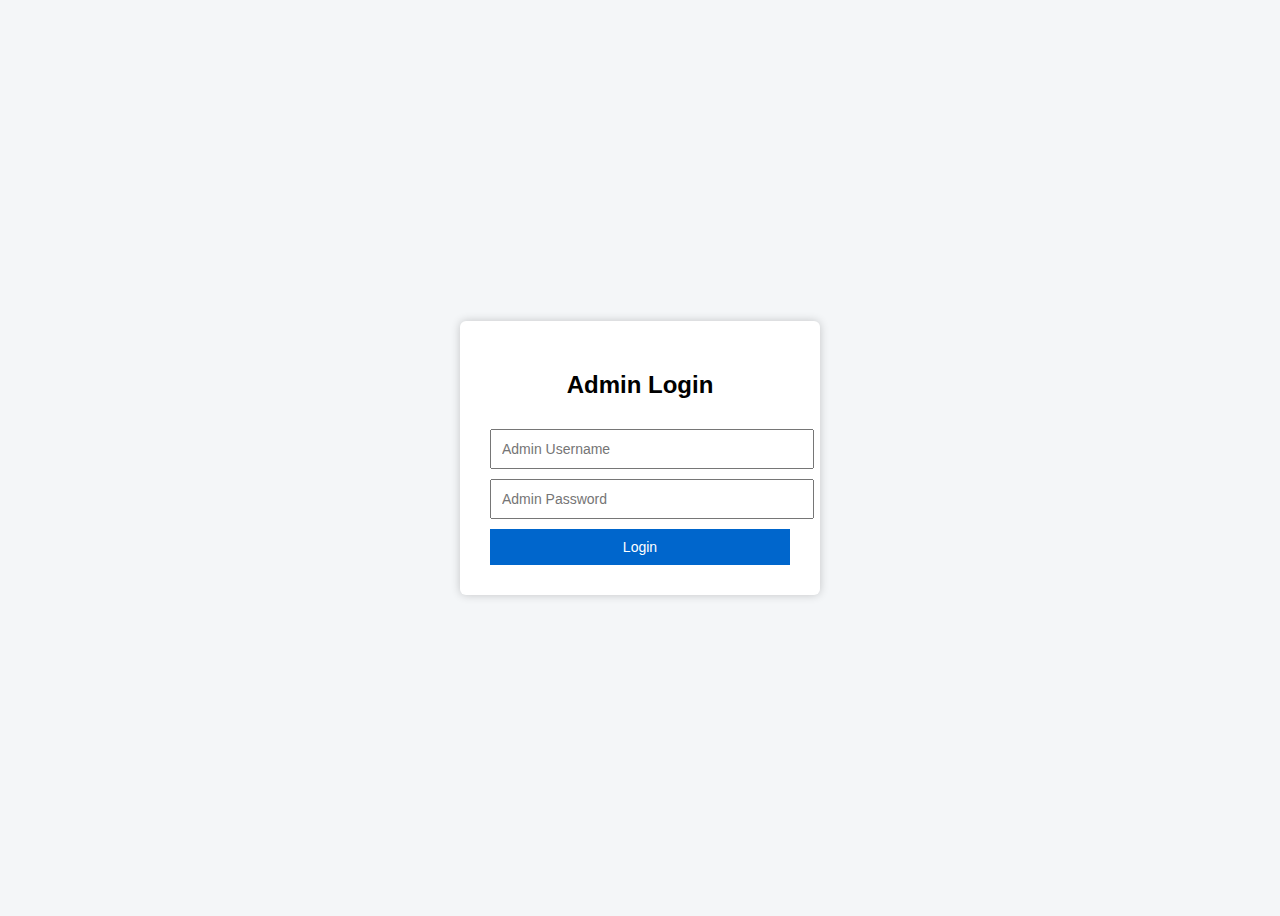
<file: admin_login.html>
<!DOCTYPE html>
<html lang="en">
<head>
  <meta charset="UTF-8" />
  <title>Vertex Admin Login</title>

  <style>
    body {
      font-family: Arial, sans-serif;
      background: #f4f6f8;
      display: flex;
      justify-content: center;
      align-items: center;
      height: 100vh;
    }
    .login-box {
      background: white;
      padding: 30px;
      width: 300px;
      box-shadow: 0 0 10px rgba(0,0,0,0.2);
      border-radius: 6px;
    }
    h2 {
      text-align: center;
      margin-bottom: 20px;
    }
    input, button {
      width: 100%;
      padding: 10px;
      margin-top: 10px;
      font-size: 14px;
    }
    button {
      background: #0066cc;
      color: white;
      border: none;
      cursor: pointer;
    }
  </style>
</head>
<body>

<div class="login-box">
  <h2>Admin Login</h2>

  <form id="adminLoginForm">
    <input type="text" id="username" placeholder="Admin Username" required />
    <input type="password" id="password" placeholder="Admin Password" required />
    <button type="submit">Login</button>
  </form>
</div>

<script src="admin.js"></script>
</body>
</html>
</file>
<file: style.css>
/* ========== ROOT VARIABLES ========== */
:root {
    --primary-color: #0066cc;
    --secondary-color: #ff6b35;
    --accent-color: #004aad;
    --dark-teal: #0b3c49;
    --text-color: #333333;
    --text-light: #666666;
    --bg-light: #f5f5f5;
    --bg-white: #ffffff;
    --border-color: #e0e0e0;
    --shadow: 0 4px 6px rgba(0, 0, 0, 0.1);
    --shadow-lg: 0 10px 25px rgba(0, 0, 0, 0.15);
    --transition: all 0.3s ease;
}

/* ========== COOL ANIMATIONS ========== */
@keyframes float {
    0%, 100% { transform: translateY(0px); }
    50% { transform: translateY(-15px); }
}

@keyframes glow {
    0%, 100% { text-shadow: 0 0 10px rgba(0, 102, 204, 0.5); }
    50% { text-shadow: 0 0 20px rgba(0, 102, 204, 0.8), 0 0 30px rgba(255, 107, 53, 0.6); }
}

@keyframes pulse {
    0%, 100% { box-shadow: 0 0 0 0 rgba(0, 102, 204, 0.7); }
    50% { box-shadow: 0 0 0 15px rgba(0, 102, 204, 0); }
}

@keyframes slideInUp {
    from {
        opacity: 0;
        transform: translateY(50px);
    }
    to {
        opacity: 1;
        transform: translateY(0);
    }
}

@keyframes slideInLeft {
    from {
        opacity: 0;
        transform: translateX(-50px);
    }
    to {
        opacity: 1;
        transform: translateX(0);
    }
}

@keyframes slideInRight {
    from {
        opacity: 0;
        transform: translateX(50px);
    }
    to {
        opacity: 1;
        transform: translateX(0);
    }
}

@keyframes scaleIn {
    from {
        opacity: 0;
        transform: scale(0.9);
    }
    to {
        opacity: 1;
        transform: scale(1);
    }
}

@keyframes rotate {
    from { transform: rotate(0deg); }
    to { transform: rotate(360deg); }
}

@keyframes shimmer {
    0% { background-position: -1000px 0; }
    100% { background-position: 1000px 0; }
}

@keyframes fadeIn {
    from { opacity: 0; }
    to { opacity: 1; }
}

@keyframes popIn {
    0% { opacity: 0; transform: scale(0.8) translateY(20px); }
    100% { opacity: 1; transform: scale(1) translateY(0); }
}

/* ========== RESET & BASE STYLES ========== */
* {
    margin: 0;
    padding: 0;
    box-sizing: border-box;
}

html {
    scroll-behavior: smooth;
}
/* Enable Smooth Scrolling for the whole page */
html {
    scroll-behavior: smooth;
}

/* Specific Section Padding to ensure the header doesn't cover the content when jumping */
#departments-section {
    padding: 100px 0; /* Extra top padding for better spacing after scroll */
    background-color: #f8f9fa;
}

.action-grid {
    display: grid;
    grid-template-columns: repeat(auto-fit, minmax(200px, 1fr));
    gap: 20px;
    width: 90%;
    max-width: 1200px;
    margin: 0 auto;
}

.dept-section-title {
    text-align: center;
    font-size: 36px;
    font-weight: 700;
    color: var(--text-color);
    margin-bottom: 50px;
    padding: 0 20px;
}

.action-card {
    background: #ffffff;
    padding: 30px 20px;
    text-align: center;
    box-shadow: 0 4px 15px rgba(0,0,0,0.1);
    border-radius: 8px;
    transition: all 0.3s ease;
    border-bottom: 4px solid transparent;
}

.action-card:hover {
    transform: translateY(-10px);
    border-bottom: 4px solid #ff6a3d; /* Matches your orange button color */
}

.action-card i {
    font-size: 40px;
    color: #ff6a3d; /* Orange Icons */
    margin-bottom: 15px;
}

.action-card h3 {
    font-size: 18px;
    color: #004aad; /* Blue text */
    margin-bottom: 10px;
}

.action-card p {
    font-size: 14px;
    color: #666;
}
body {
    font-family: 'Segoe UI', Tahoma, Geneva, Verdana, sans-serif;
    color: var(--text-color);
    line-height: 1.6;
    overflow-x: hidden;
    background-color: var(--bg-white);
}

a {
    text-decoration: none;
    color: inherit;
    transition: var(--transition);
}

ul, ol {
    list-style: none;
}

img {
    max-width: 100%;
    height: auto;
}

.container {
    width: 100%;
    max-width: 1200px;
    margin: 0 auto;
    padding: 0 20px;
}

/* ========== HELPLINE BAR ========== */
.helpline-bar {
    background-color: var(--primary-color);
    padding: 12px 0;
    position: sticky;
    top: 0;
    z-index: 1001;
}

.helpline-content {
    max-width: 1200px;
    margin: 0 auto;
    padding: 0 20px;
}

.helpline-link {
    color: var(--bg-white);
    font-weight: 600;
    display: flex;
    align-items: center;
    gap: 10px;
    font-size: 15px;
}

.helpline-link:hover {
    color: var(--secondary-color);
}

.helpline-link i {
    font-size: 16px;
}

/* ========== NAVIGATION ========== */
.navbar {
    background-color: var(--bg-white);
    box-shadow: var(--shadow);
    position: sticky;
    top: 48px;
    z-index: 1500;
}

.nav-wrapper {
    max-width: 1200px;
    width: 100%;
    margin: 0 auto;
    padding: 5px 10px;
    display: flex;
    justify-content: space-between;
    align-items: center;
    gap: 30px;
     position: relative; 
}

.logo a {
    font-size: 22px;
    font-weight: 700;
    color: var(--primary-color);
    white-space: nowrap;
}

.logo a strong {
    color: var(--secondary-color);
}

.nav-menu {
    display: flex;
    gap: 20px;
    align-items: center;
    justify-content: center;
}

.nav-menu li a {
    font-weight: 600;
    font-size: 15px;
    color: var(--text-color);
    padding: 8px 0;
    justify-content: center;
    display: block;
    border-bottom: 2px solid transparent;
}

.nav-menu li a:hover {
    color: var(--primary-color);
    border-bottom-color: var(--primary-color);
}

/* Dropdown Menu */
.dropdown-menu {
    position: relative;
}

.dropdown-menu > a::after {
    content: '';
    display: inline-block;
    margin-left: 8px;
    border: solid var(--text-color);
    border-width: 0 2px 2px 0;
    padding: 2px;
    transform: rotate(45deg);
    transition: var(--transition);
    flex-shrink: 0; /* Prevents the arrow from squeezing */
    vertical-align: middle;
    
}

.dropdown-menu:hover > a::after {
    transform: rotate(-135deg);
    color: var(--primary-color);
}

.dropdown-content {
    position: absolute;
    top: 100%;
    left: 0;
    background-color: var(--bg-white);
    min-width: 200px;
    box-shadow: var(--shadow-lg);
    border-radius: 5px;
    max-height: 0;
    overflow: hidden;
    transition: max-height 0.3s ease;
    z-index: 100;
}

.dropdown-menu:hover .dropdown-content {
    max-height: 300px;
}

.dropdown-content a {
    display: block;
    padding: 12px 20px;
    color: var(--text-color);
    border-bottom: 1px solid var(--border-color);
    transition: var(--transition);
}

.dropdown-content a:last-child {
    border-bottom: none;
}

.dropdown-content a:hover {
    background-color: var(--bg-light);
    color: var(--primary-color);
    padding-left: 25px;
}

.nav-buttons {
    display: flex;
    gap: 12px;
    align-items: center;
    position: relative;
    z-index: 1010;
    pointer-events: auto;
}

.btn-primary {
    padding: 10px 20px;
    background-color: var(--secondary-color);
    color: var(--bg-white);
    border-radius: 5px;
    font-weight: 600;
    font-size: 14px;
    cursor: pointer;
    transition: var(--transition);
    white-space: nowrap;
    pointer-events: auto;
}

.btn-primary:hover {
    background-color: #e55a2b;
    transform: translateY(-2px);
    box-shadow: var(--shadow);
}
.logo a {
    display: flex;
    align-items: center;
    gap: 10px;
    white-space: nowrap;
}

.logo-img {
    height: 100px;
    width: auto;
    object-fit: contain;
}

.menu-toggle {
    display: none;
    flex-direction: column;
    cursor: pointer;
}

.bar {
    width: 25px;
    height: 3px;
    background-color: var(--primary-color);
    margin: 5px 0;
    transition: var(--transition);
}

/* ========== HERO SECTION ========== */
.hero-section {
    background: 
        linear-gradient(
            rgba(0, 102, 204, 0.45),
            rgba(0, 102, 204, 0.5)
        ),
        url("images/home.png") center center / cover no-repeat;

    height: 70vh;
    min-height: 500px;
    display: flex;
    align-items: center;
    justify-content: center;
    color: #ffffff;
    text-align: center;
    position: relative;
    overflow: hidden;
    margin-bottom: 60px;
}




.hero-overlay {
    position: absolute;
    inset: 0;

    /* soft blue overlay, image still visible */
    background: linear-gradient(
        rgba(19, 88, 179, 0.22),
        rgba(15, 39, 70, 0.22)
    );

    z-index: 1;
}


.hero-content {
    position: relative;
    z-index: 2;
    max-width: 900px;
    margin: 0 auto;
    padding: 0 20px;
    animation: fadeInUp 0.8s ease-out;
}

@keyframes fadeInUp {
    from {
        opacity: 0;
        transform: translateY(30px);
    }
    to {
        opacity: 1;
        transform: translateY(0);
    }
}

.hero-content h1 {
    font-size: 56px;
    font-weight: 800;
    margin-bottom: 20px;
    line-height: 1.2;
    animation: slideInUp 1s ease-out, glow 3s ease-in-out infinite;
}

.hero-content p {
    font-size: 18px;
    margin-bottom: 40px;
    opacity: 0.95;
    max-width: 700px;
    margin-left: auto;
    margin-right: auto;
    animation: fadeIn 1.2s ease-out;
}

.hero-buttons {
    display: flex;
    gap: 15px;
    justify-content: center;
    flex-wrap: wrap;
}

.btn-hero-primary, .btn-hero-secondary {
    padding: 14px 35px;
    border-radius: 5px;
    font-weight: 700;
    font-size: 16px;
    cursor: pointer;
    transition: var(--transition);
    display: inline-block;
    animation: slideInUp 1.4s ease-out;
}

.btn-hero-primary {
    background-color: var(--secondary-color);
    color: var(--bg-white);
}

.btn-hero-primary:hover {
    background-color: #e55a2b;
    transform: translateY(-3px) scale(1.05);
    box-shadow: 0 0 20px rgba(255, 107, 53, 0.6), var(--shadow-lg);
}

.btn-hero-secondary {
    background-color: transparent;
    color: var(--bg-white);
    border: 2px solid var(--bg-white);
}

.btn-hero-secondary:hover {
    background-color: var(--bg-white);
    color: var(--primary-color);
    transform: translateY(-3px) scale(1.05);
    box-shadow: 0 0 20px rgba(255, 255, 255, 0.4);
}

/* ========== DEPARTMENTS SECTION ========== */
.departments-section {
    padding: 80px 0;
    background: linear-gradient(135deg, var(--primary-color) 0%, var(--accent-color) 100%);
    color: var(--bg-white);
}

.departments-section .section-header {
    color: var(--bg-white);
}

.departments-section .section-header h2 {
    color: var(--bg-white);
}

.departments-section .section-header p {
    color: rgba(255, 255, 255, 0.9);
}

.departments-grid {
    display: grid;
    grid-template-columns: repeat(auto-fit, minmax(220px, 1fr));
    gap: 30px;
    max-width: 1200px;
    margin: 0 auto;
    padding: 0 20px;
}

.dept-card {
    background: rgba(255, 255, 255, 0.1);
    backdrop-filter: blur(10px);
    padding: 40px 25px;
    border-radius: 12px;
    text-align: center;
    border: 1px solid rgba(255, 255, 255, 0.2);
    transition: var(--transition);
    cursor: pointer;
}

.dept-card:hover {
    background: rgba(255, 255, 255, 0.2);
    transform: translateY(-10px);
    border-color: rgba(255, 255, 255, 0.4);
    box-shadow: 0 20px 40px rgba(0, 0, 0, 0.3);
}

.dept-icon {
    font-size: 50px;
    color: var(--secondary-color);
    margin-bottom: 20px;
    display: block;
    transition: var(--transition);
}

.dept-card:hover .dept-icon {
    transform: scale(1.15) rotate(-5deg);
}

.dept-card h3 {
    font-size: 20px;
    font-weight: 700;
    margin-bottom: 15px;
    color: var(--bg-white);
}

.dept-card p {
    font-size: 14px;
    color: rgba(255, 255, 255, 0.9);
    line-height: 1.6;
}

/* ========== QUICK LINKS SECTION ========== */
.quick-links-section {
    padding: 50px 0;
    background-color: var(--bg-light);
    margin-top: -40px;
    position: relative;
    z-index: 10;
}

.quick-links-grid {
    display: grid;
    grid-template-columns: repeat(auto-fit, minmax(250px, 1fr));
    gap: 25px;
    max-width: 1200px;
    margin: 0 auto;
    padding: 0 20px;
}

.quick-link-card {
    background: var(--bg-white);
    padding: 35px 25px;
    border-radius: 8px;
    text-align: center;
    box-shadow: var(--shadow);
    transition: var(--transition);
    cursor: pointer;
}

.quick-link-card:hover {
    transform: translateY(-8px);
    box-shadow: var(--shadow-lg);
    border-top: 4px solid var(--secondary-color);
}

.quick-link-card i {
    font-size: 40px;
    color: var(--secondary-color);
    margin-bottom: 15px;
    display: block;
}

.quick-link-card h3 {
    font-size: 18px;
    margin-bottom: 10px;
    color: var(--primary-color);
}

.quick-link-card p {
    font-size: 14px;
    color: var(--text-light);
}

/* ========== ABOUT SECTION ========== */
.about-section {
    padding: 80px 0;
    background-color: var(--bg-white);
}

.about-grid {
    display: grid;
    grid-template-columns: 1fr 1fr;
    gap: 60px;
    align-items: center;
    width: 100%;
}

.about-left {
    text-align: center;
}

.profile-circle {
    width: 280px;
    height: 280px;
    margin: 0 auto 20px;
    border-radius: 50%;
    border: 4px solid var(--dark-teal);
    padding: 6px;
    overflow: hidden;
}

.profile-circle img {
    width: 100%;
    height: 100%;
    border-radius: 50%;
    object-fit: cover;
}

.about-left h3 {
    font-size: 22px;
    font-weight: 800;
    color: var(--dark-teal);
    margin: 20px 0 5px;
}

.about-left .designation {
    color: var(--secondary-color);
    font-size: 14px;
    font-weight: 700;
    letter-spacing: 1px;
}

.about-left .experience {
    color: var(--text-light);
    font-size: 13px;
    margin-top: 5px;
}

.about-right h2 {
    font-size: 42px;
    font-weight: 800;
    margin-bottom: 25px;
    color: var(--text-color);
}

.section-title-bar {
    display: flex;
    align-items: center;
    gap: 15px;
    margin-bottom: 30px;
}

.title-bar {
    width: 8px;
    height: 25px;
    display: block;
}

.title-bar.orange {
    background: var(--secondary-color);
}

.title-bar.green {
    background: #1ca65b;
}

.about-right p {
    font-size: 16px;
    color: var(--text-light);
    margin-bottom: 15px;
    line-height: 1.8;
}

.about-highlights {
    display: flex;
    flex-direction: column;
    gap: 15px;
    margin-top: 30px;
}

.highlight {
    display: flex;
    align-items: center;
    gap: 15px;
    font-weight: 600;
    color: var(--text-color);
}

.highlight i {
    color: var(--secondary-color);
    font-size: 18px;
}

/* ========== TEAM SECTION ========== */
.team-section {
    padding: 80px 0;
    background-color: var(--bg-light);
}

.section-header {
    text-align: center;
    margin-bottom: 60px;
}

.section-header h2 {
    font-size: 42px;
    font-weight: 800;
    margin-bottom: 15px;
    color: var(--text-color);
}

.section-header p {
    font-size: 18px;
    color: var(--text-light);
}

.team-grid {
    display: grid;
    grid-template-columns: repeat(auto-fit, minmax(220px, 1fr));
    gap: 30px;
    max-width: 1200px;
    margin: 0 auto;
    padding: 0 20px;
}

.team-card {
    background: var(--bg-white);
    padding: 30px 20px;
    border-radius: 8px;
    text-align: center;
    box-shadow: var(--shadow);
    transition: var(--transition);
}

.team-card:hover {
    transform: translateY(-8px);
    box-shadow: var(--shadow-lg);
}

.team-image {
    margin-bottom: 20px;
}

.team-image img {
    width: 120px;
    height: 120px;
    border-radius: 8px;
    object-fit: cover;
    margin: 0 auto;
    display: block;
}

.team-card h3 {
    font-size: 16px;
    font-weight: 800;
    color: var(--dark-teal);
    margin-bottom: 8px;
}

.team-card .role {
    font-size: 13px;
    color: var(--secondary-color);
    font-weight: 700;
    margin-bottom: 5px;
}

.team-card .designation-sub {
    font-size: 12px;
    color: var(--text-light);
    font-weight: 600;
}

/* ========== MISSION & VISION SECTION ========== */
.mission-vision-section {
    padding: 80px 0;
    background: linear-gradient(135deg, #f0f0f0 0%, #ffffff 100%);
}

.mv-grid {
    display: grid;
    grid-template-columns: 1fr 1fr;
    gap: 60px;
    max-width: 1200px;
    margin: 0 auto;
}

.mv-column {
    background: var(--bg-white);
    padding: 50px;
    border-radius: 8px;
    box-shadow: var(--shadow);
    transition: all 0.3s ease;
    position: relative;
    overflow: hidden;
    border-left: 4px solid transparent;
}

.mv-column:hover {
    transform: translateY(-8px);
    box-shadow: var(--shadow-lg);
    border-left-color: var(--secondary-color);
}

.mv-column::before {
    content: '';
    position: absolute;
    top: 0;
    left: 0;
    right: 0;
    height: 3px;
    background: linear-gradient(90deg, var(--primary-color) 0%, var(--secondary-color) 100%);
    transform: scaleX(0);
    transform-origin: left;
    transition: transform 0.3s ease;
}

.mv-column:hover::before {
    transform: scaleX(1);
}

.mv-header {
    display: flex;
    align-items: center;
    gap: 15px;
    margin-bottom: 30px;
}

.mv-icon {
    font-size: 32px;
    font-weight: bold;
    color: var(--secondary-color);
    transition: all 0.3s ease;
}

.mv-column:hover .mv-icon {
    transform: scale(1.2) rotate(15deg);
    color: var(--primary-color);
}

.mv-header h2 {
    font-size: 36px;
    font-weight: 800;
    color: var(--dark-teal);
    margin: 0;
    transition: color 0.3s ease;
}

.mv-column:hover .mv-header h2 {
    color: var(--primary-color);
}

.mv-list {
    list-style: none;
    padding: 0;
}

.mv-list li {
    position: relative;
    font-size: 14px;
    line-height: 1.7;
    margin-bottom: 15px;
    color: var(--text-light);
    padding-left: 20px;
}

.mv-list li::before {
    content: "•";
    position: absolute;
    left: 0;
    color: var(--secondary-color);
    font-weight: bold;
}

.mv-text {
    font-size: 15px;
    line-height: 1.8;
    margin-bottom: 20px;
    color: var(--text-light);
}

/* ========== SERVICES SECTION ========== */
.services-section {
    padding: 80px 0;
    background-color: var(--bg-white);
}

.services-list {
    display: grid;
    grid-template-columns: repeat(auto-fit, minmax(300px, 1fr));
    gap: 35px;
    max-width: 1200px;
    margin: 0 auto;
    padding: 0 20px;
}

.service-item {
    padding: 40px 30px;
    background: var(--bg-light);
    border-radius: 8px;
    text-align: center;
    transition: var(--transition);
}

.service-item:hover {
    background-color: var(--primary-color);
    color: var(--bg-white);
    transform: translateY(-8px);
    box-shadow: var(--shadow-lg);
}

.service-icon {
    font-size: 50px;
    color: var(--secondary-color);
    margin-bottom: 20px;
    display: block;
}

.service-item:hover .service-icon {
    color: var(--secondary-color);
    animation: bounce 0.6s ease;
}

@keyframes bounce {
    0%, 100% { transform: translateY(0); }
    50% { transform: translateY(-10px); }
}

.service-item h3 {
    font-size: 20px;
    font-weight: 700;
    margin-bottom: 15px;
    color: var(--text-color);
}

.service-item:hover h3 {
    color: var(--bg-white);
}

.service-item p {
    font-size: 15px;
    color: var(--text-light);
    line-height: 1.7;
}

.service-item:hover p {
    color: rgba(255, 255, 255, 0.9);
}

/* ========== WHY CHOOSE SECTION ========== */
.why-choose-section {
    padding: 80px 0;
    background-color: var(--bg-light);
}

.why-grid {
    display: grid;
    grid-template-columns: repeat(auto-fit, minmax(300px, 1fr));
    gap: 30px;
    max-width: 1200px;
    margin: 0 auto;
    padding: 0 20px;
}

.why-card {
    background: var(--bg-white);
    padding: 40px 30px;
    border-radius: 8px;
    box-shadow: var(--shadow);
    transition: var(--transition);
    position: relative;
    overflow: hidden;
}

.why-card::before {
    content: '';
    position: absolute;
    top: 0;
    left: 0;
    width: 4px;
    height: 100%;
    background-color: var(--secondary-color);
    transform: scaleY(0);
    transition: var(--transition);
}

.why-card:hover::before {
    transform: scaleY(1);
}

.why-card:hover {
    transform: translateY(-8px);
    box-shadow: var(--shadow-lg);
}

.why-icon {
    width: 60px;
    height: 60px;
    background-color: var(--primary-color);
    color: var(--bg-white);
    border-radius: 50%;
    display: flex;
    align-items: center;
    justify-content: center;
    margin-bottom: 20px;
    font-size: 28px;
}

.why-card h3 {
    font-size: 18px;
    font-weight: 700;
    margin-bottom: 15px;
    color: var(--text-color);
}

.why-card p {
    font-size: 15px;
    color: var(--text-light);
    line-height: 1.7;
}

/* ========== CONTACT SECTION ========== */
.contact-section {
    padding: 80px 0;
    background-color: var(--bg-light);
}

.contact-grid {
    display: grid;
    grid-template-columns: repeat(auto-fit, minmax(250px, 1fr));
    gap: 30px;
    max-width: 1200px;
    margin: 0 auto;
    padding: 0 20px;
}

.contact-card {
    background: var(--bg-white);
    padding: 40px;
    border-radius: 8px;
    text-align: center;
    box-shadow: var(--shadow);
    transition: var(--transition);
}

.contact-card:hover {
    transform: translateY(-8px);
    box-shadow: var(--shadow-lg);
}

.contact-icon {
    width: 70px;
    height: 70px;
    background-color: var(--primary-color);
    color: var(--bg-white);
    border-radius: 50%;
    display: flex;
    align-items: center;
    justify-content: center;
    margin: 0 auto 20px;
    font-size: 32px;
}

.contact-card h3 {
    font-size: 20px;
    font-weight: 700;
    margin-bottom: 15px;
    color: var(--text-color);
}

.contact-card p {
    font-size: 15px;
    color: var(--text-light);
    word-wrap: break-word;
    overflow-wrap: break-word;
    word-break: break-word;
    hyphens: auto;
}

.contact-card a {
    color: var(--primary-color);
    font-weight: 600;
}

.contact-card a:hover {
    color: var(--secondary-color);
}

/* ========== FOOTER ========== */
.footer {
    background-color: #1a1a1a;
    color: #999;
    padding: 70px 0 0;
}

.footer-content {
    background-color: #1a1a1a;
}

.footer-grid {
    display: grid;
    grid-template-columns: repeat(auto-fit, minmax(250px, 1fr));
    gap: 50px;
    max-width: 1200px;
    margin: 0 auto;
    padding: 60px 20px;
    border-bottom: 1px solid #333;
}

.footer-col h4 {
    color: var(--bg-white);
    margin-bottom: 20px;
    font-weight: 700;
}

.footer-col p {
    font-size: 14px;
    line-height: 1.8;
    margin-bottom: 10px;
}

.footer-col ul {
    display: flex;
    flex-direction: column;
    gap: 12px;
}

.footer-col ul li a {
    font-size: 14px;
    color: #999;
    transition: var(--transition);
}

.footer-col ul li a:hover {
    color: var(--secondary-color);
}

.social-links {
    display: flex;
    gap: 12px;
    margin-top: 20px;
}

.social-links a {
    width: 40px;
    height: 40px;
    background-color: var(--primary-color);
    color: var(--bg-white);
    border-radius: 50%;
    display: flex;
    align-items: center;
    justify-content: center;
    font-size: 16px;
    transition: var(--transition);
}

/* Tilts the phone icon specifically */
.social-links a.phone-orange i {
    transform: rotate(-45deg); /* Adjust the degrees until it looks right to you */
    display: inline-block;
}

.footer-bottom {
    background-color: #1a1a1a;
    padding: 30px 0;
    border-top: 1px solid #333;
}

.footer-bottom {
    max-width: 1200px;
    margin: 0 auto;
    padding: 30px 20px;
    display: flex;
    justify-content: space-between;
    align-items: center;
    flex-wrap: wrap;
    gap: 20px;
    font-size: 14px;
}

.footer-links {
    display: flex;
    gap: 20px;
}

.footer-links a {
    color: #999;
    transition: var(--transition);
}

.footer-links a:hover {
    color: var(--secondary-color);
}

/* ========== RESPONSIVE DESIGN ========== */
@media (max-width: 1024px) {
    .about-grid, .mv-grid {
        grid-template-columns: 1fr;
        gap: 40px;
    }

    /* Add these to your existing 1024px block */
    .team-grid, .services-list {
        grid-template-columns: repeat(2, 1fr); /* 2 columns instead of 4 */
        gap: 20px;
    }

    .hero-content h1 {
        font-size: 42px;
    }
}

/* For Mobile Phones (768px and down) */
@media (max-width: 768px) {
    /* 1. Fix the Header and Nav */
    .nav-wrapper {
        padding: 10px 20px;
    }

    .nav-menu {
        display: none;
    }

    .nav-menu.active {
        display: flex;
        flex-direction: column;
        position: absolute;
        top: 100%;
        left: 0;
        width: 100%;
        background-color: var(--bg-white);
        box-shadow: var(--shadow-lg);
        padding: 20px;
        z-index: 1000;
    }

    .menu-toggle {
        display: block;
    }

    .nav-buttons {
        display: flex;
        justify-content: center;
        width: 100%;
        margin-top: 10px;
        z-index: 1005;
        pointer-events: auto;/* Ensure button is clickable */
    }

    /* 2. Scale the Hero Section */
    .hero-section {
        height: 60vh;
    }

    .hero-content h1 {
        font-size: 28px; /* Prevents text from overflowing screen */
    }

    /* 3. Force ALL grids to 1 column for clean vertical scrolling */
    .action-grid,
    .team-grid,
    .services-list,
    .why-grid,
    .contact-grid {
        grid-template-columns: 1fr !important;
        gap: 20px;
    }

    /* 4. Center the About Profile */
    .profile-circle {
        width: 200px;
        height: 200px;
    }

    .about-right h2 {
        font-size: 24px;
        text-align: center;
    }

    .section-title-bar {
        justify-content: center;
    }
}

@media (max-width: 480px) {
    .hero-content h1 {
        font-size: 24px;
        line-height: 1.3;
    }

    .hero-content p {
        font-size: 14px;
    }

    .section-header h2 {
        font-size: 24px;
    }

    .section-header p {
        font-size: 14px;
    }

    .about-right h2 {
        font-size: 20px;
    }

    .mv-header h2 {
        font-size: 24px;
    }

    .footer-col {
        text-align: center;
    }

    .social-links {
        justify-content: center;
    }

    .about-grid {
        padding: 20px;
    }
}

/* ========== APPOINTMENT MODAL ========== */
.modal {
    display: none;
    position: fixed;
    z-index: 2000;
    left: 0;
    top: 0;
    width: 100%;
    height: 100%;
    background-color: rgba(0, 0, 0, 0.6);
    overflow-y: auto;
    animation: fadeIn 0.3s ease;
}

@keyframes fadeIn {
    from {
        opacity: 0;
    }
    to {
        opacity: 1;
    }
}

.modal-content {
    background-color: #fff;
    margin: 5% auto;
    width: 90%;
    max-width: 700px;
    max-height: 90vh;
    overflow-y: auto;
    border-radius: 10px;
    position:relative;
    animation: slideDown 0.3s ease;
}

@keyframes slideDown {
    from {
        transform: translateY(-50px);
        opacity: 0;
    }
    to {
        transform: translateY(0);
        opacity: 1;
    }
}

.modal-header {
    background: linear-gradient(135deg, var(--primary-color) 0%, var(--accent-color) 100%);
    color: white;
    padding: 25px;
    border-radius: 10px 10px 0 0;
    display: flex;
    justify-content: space-between;
    align-items: center;
}

.modal-header h2 {
    margin: 0;
    font-size: 28px;
}

.close {
    color: white;
    font-size: 35px;
    font-weight: bold;
    cursor: pointer;
    transition: color 0.3s ease;
}

.close:hover {
    color: var(--secondary-color);
}

.appointment-form {
    padding: 30px;
}

.form-section {
    margin-bottom: 25px;
}

.form-section h3 {
    color: var(--primary-color);
    font-size: 18px;
    margin-bottom: 15px;
    border-bottom: 2px solid var(--primary-color);
    padding-bottom: 10px;
}

.form-group {
    margin-bottom: 15px;
    display: flex;
    flex-direction: column;
}

.form-group label {
    font-weight: 600;
    margin-bottom: 8px;
    color: var(--text-color);
    font-size: 14px;
}

.required {
    color: #e74c3c;
}

.form-group input,
.form-group select,
.form-group textarea {
    padding: 12px;
    border: 2px solid var(--border-color);
    border-radius: 5px;
    font-size: 14px;
    font-family: inherit;
    transition: border-color 0.3s ease;
}

.form-group input:focus,
.form-group select:focus,
.form-group textarea:focus {
    outline: none;
    border-color: var(--primary-color);
    box-shadow: 0 0 5px rgba(0, 102, 204, 0.3);
}

.btn-submit {
    background: linear-gradient(135deg, var(--primary-color) 0%, var(--accent-color) 100%);
    color: white;
    padding: 12px 40px;
    border: none;
    border-radius: 5px;
    font-size: 16px;
    font-weight: 600;
    cursor: pointer;
    width: 100%;
    transition: transform 0.3s ease, box-shadow 0.3s ease;
}

.btn-submit:hover {
    transform: translateY(-2px);
    box-shadow: 0 5px 15px rgba(0, 102, 204, 0.4);
}

.btn-submit:active {
    transform: translateY(0);
}

.important-notes {
    background-color: var(--bg-light);
    padding: 15px;
    border-left: 4px solid var(--secondary-color);
    border-radius: 5px;
    font-size: 13px;
    margin-top: 20px;
}

.important-notes p {
    margin: 0 0 10px 0;
    font-weight: 600;
    color: var(--text-color);
}

.important-notes ul {
    margin: 0;
    padding-left: 20px;
    color: var(--text-light);
}

.important-notes li {
    margin-bottom: 5px;
}

.success-message {
    text-align: center;
    padding: 40px 30px;
}

.success-content {
    display: flex;
    flex-direction: column;
    align-items: center;
    justify-content: center;
}

.success-content i {
    font-size: 60px;
    color: #27ae60;
    margin-bottom: 20px;
}

.success-content h3 {
    font-size: 24px;
    color: var(--text-color);
    margin-bottom: 10px;
}

.success-content p {
    color: var(--text-light);
    font-size: 16px;
    margin: 0;
}
/* ================= FIX CLICK ISSUE ================= */

/* Allow clicks to pass through hero overlay */
.hero-overlay {
  pointer-events: none;
}

/* ================= NAVBAR CLICK FIX ================= */

/* Prevent nav menu from covering the button */
.nav-menu {
  position: relative;
  z-index: 1;
}

/* Ensure appointment button is ABOVE nav menu */
.nav-buttons {
  position: relative;
  z-index: 1600;

}
</file>
<file: images/public/style.css>
/* ========== ROOT VARIABLES ========== */
:root {
    --primary-color: #0066cc;
    --secondary-color: #ff6b35;
    --accent-color: #004aad;
    --dark-teal: #0b3c49;
    --text-color: #333333;
    --text-light: #666666;
    --bg-light: #f5f5f5;
    --bg-white: #ffffff;
    --border-color: #e0e0e0;
    --shadow: 0 4px 6px rgba(0, 0, 0, 0.1);
    --shadow-lg: 0 10px 25px rgba(0, 0, 0, 0.15);
    --transition: all 0.3s ease;
}

/* ========== COOL ANIMATIONS ========== */
@keyframes float {
    0%, 100% { transform: translateY(0px); }
    50% { transform: translateY(-15px); }
}

@keyframes glow {
    0%, 100% { text-shadow: 0 0 10px rgba(0, 102, 204, 0.5); }
    50% { text-shadow: 0 0 20px rgba(0, 102, 204, 0.8), 0 0 30px rgba(255, 107, 53, 0.6); }
}

@keyframes pulse {
    0%, 100% { box-shadow: 0 0 0 0 rgba(0, 102, 204, 0.7); }
    50% { box-shadow: 0 0 0 15px rgba(0, 102, 204, 0); }
}

@keyframes slideInUp {
    from {
        opacity: 0;
        transform: translateY(50px);
    }
    to {
        opacity: 1;
        transform: translateY(0);
    }
}

@keyframes slideInLeft {
    from {
        opacity: 0;
        transform: translateX(-50px);
    }
    to {
        opacity: 1;
        transform: translateX(0);
    }
}

@keyframes slideInRight {
    from {
        opacity: 0;
        transform: translateX(50px);
    }
    to {
        opacity: 1;
        transform: translateX(0);
    }
}

@keyframes scaleIn {
    from {
        opacity: 0;
        transform: scale(0.9);
    }
    to {
        opacity: 1;
        transform: scale(1);
    }
}

@keyframes rotate {
    from { transform: rotate(0deg); }
    to { transform: rotate(360deg); }
}

@keyframes shimmer {
    0% { background-position: -1000px 0; }
    100% { background-position: 1000px 0; }
}

@keyframes fadeIn {
    from { opacity: 0; }
    to { opacity: 1; }
}

@keyframes popIn {
    0% { opacity: 0; transform: scale(0.8) translateY(20px); }
    100% { opacity: 1; transform: scale(1) translateY(0); }
}

/* ========== RESET & BASE STYLES ========== */
* {
    margin: 0;
    padding: 0;
    box-sizing: border-box;
}

html {
    scroll-behavior: smooth;
}
/* Enable Smooth Scrolling for the whole page */
html {
    scroll-behavior: smooth;
}

/* Specific Section Padding to ensure the header doesn't cover the content when jumping */
#departments-section {
    padding: 100px 0; /* Extra top padding for better spacing after scroll */
    background-color: #f8f9fa;
}

.action-grid {
    display: grid;
    grid-template-columns: repeat(auto-fit, minmax(200px, 1fr));
    gap: 20px;
    width: 90%;
    max-width: 1200px;
    margin: 0 auto;
}

.dept-section-title {
    text-align: center;
    font-size: 36px;
    font-weight: 700;
    color: var(--text-color);
    margin-bottom: 50px;
    padding: 0 20px;
}

.action-card {
    background: #ffffff;
    padding: 30px 20px;
    text-align: center;
    box-shadow: 0 4px 15px rgba(0,0,0,0.1);
    border-radius: 8px;
    transition: all 0.3s ease;
    border-bottom: 4px solid transparent;
}

.action-card:hover {
    transform: translateY(-10px);
    border-bottom: 4px solid #ff6a3d; /* Matches your orange button color */
}

.action-card i {
    font-size: 40px;
    color: #ff6a3d; /* Orange Icons */
    margin-bottom: 15px;
}

.action-card h3 {
    font-size: 18px;
    color: #004aad; /* Blue text */
    margin-bottom: 10px;
}

.action-card p {
    font-size: 14px;
    color: #666;
}
body {
    font-family: 'Segoe UI', Tahoma, Geneva, Verdana, sans-serif;
    color: var(--text-color);
    line-height: 1.6;
    overflow-x: hidden;
    background-color: var(--bg-white);
}

a {
    text-decoration: none;
    color: inherit;
    transition: var(--transition);
}

ul, ol {
    list-style: none;
}

img {
    max-width: 100%;
    height: auto;
}

.container {
    width: 100%;
    max-width: 1200px;
    margin: 0 auto;
    padding: 0 20px;
}

/* ========== HELPLINE BAR ========== */
.helpline-bar {
    background-color: var(--primary-color);
    padding: 12px 0;
    position: sticky;
    top: 0;
    z-index: 1001;
}

.helpline-content {
    max-width: 1200px;
    margin: 0 auto;
    padding: 0 20px;
}

.helpline-link {
    color: var(--bg-white);
    font-weight: 600;
    display: flex;
    align-items: center;
    gap: 10px;
    font-size: 15px;
}

.helpline-link:hover {
    color: var(--secondary-color);
}

.helpline-link i {
    font-size: 16px;
}

/* ========== NAVIGATION ========== */
.navbar {
    background-color: var(--bg-white);
    box-shadow: var(--shadow);
    position: sticky;
    top: 48px;
    z-index: 1500;
}

.nav-wrapper {
    max-width: 1200px;
    width: 100%;
    margin: 0 auto;
    padding: 5px 10px;
    display: flex;
    justify-content: space-between;
    align-items: center;
    gap: 30px;
     position: relative; 
}

.logo a {
    font-size: 22px;
    font-weight: 700;
    color: var(--primary-color);
    white-space: nowrap;
}

.logo a strong {
    color: var(--secondary-color);
}

.nav-menu {
    display: flex;
    gap: 20px;
    align-items: center;
    justify-content: center;
}

.nav-menu li a {
    font-weight: 600;
    font-size: 15px;
    color: var(--text-color);
    padding: 8px 0;
    justify-content: center;
    display: block;
    border-bottom: 2px solid transparent;
}

.nav-menu li a:hover {
    color: var(--primary-color);
    border-bottom-color: var(--primary-color);
}

/* Dropdown Menu */
.dropdown-menu {
    position: relative;
}

.dropdown-menu > a::after {
    content: '';
    display: inline-block;
    margin-left: 8px;
    border: solid var(--text-color);
    border-width: 0 2px 2px 0;
    padding: 2px;
    transform: rotate(45deg);
    transition: var(--transition);
    flex-shrink: 0; /* Prevents the arrow from squeezing */
    vertical-align: middle;
    
}

.dropdown-menu:hover > a::after {
    transform: rotate(-135deg);
    color: var(--primary-color);
}

.dropdown-content {
    position: absolute;
    top: 100%;
    left: 0;
    background-color: var(--bg-white);
    min-width: 200px;
    box-shadow: var(--shadow-lg);
    border-radius: 5px;
    max-height: 0;
    overflow: hidden;
    transition: max-height 0.3s ease;
    z-index: 100;
}

.dropdown-menu:hover .dropdown-content {
    max-height: 300px;
}

.dropdown-content a {
    display: block;
    padding: 12px 20px;
    color: var(--text-color);
    border-bottom: 1px solid var(--border-color);
    transition: var(--transition);
}

.dropdown-content a:last-child {
    border-bottom: none;
}

.dropdown-content a:hover {
    background-color: var(--bg-light);
    color: var(--primary-color);
    padding-left: 25px;
}

.nav-buttons {
    display: flex;
    gap: 12px;
    align-items: center;
    position: relative;
    z-index: 1010;
    pointer-events: auto;
}

.btn-primary {
    padding: 10px 20px;
    background-color: var(--secondary-color);
    color: var(--bg-white);
    border-radius: 5px;
    font-weight: 600;
    font-size: 14px;
    cursor: pointer;
    transition: var(--transition);
    white-space: nowrap;
    pointer-events: auto;
}

.btn-primary:hover {
    background-color: #e55a2b;
    transform: translateY(-2px);
    box-shadow: var(--shadow);
}
.logo a {
    display: flex;
    align-items: center;
    gap: 10px;
    white-space: nowrap;
}

.logo-img {
    height: 100px;
    width: auto;
    object-fit: contain;
}

.menu-toggle {
    display: none;
    flex-direction: column;
    cursor: pointer;
}

.bar {
    width: 25px;
    height: 3px;
    background-color: var(--primary-color);
    margin: 5px 0;
    transition: var(--transition);
}

/* ==========SECTION ========== */
.hero-section {
    background:
        linear-gradient(
            rgba(0, 102, 204, 0.45),
            rgba(0, 102, 204, 0.5)
        ),
        url("/images/home.png") center center / cover no-repeat;

    height: 70vh;
    min-height: 500px;
    display: flex;
    align-items: center;
    justify-content: center;
    color: #ffffff;
    text-align: center;
    position: relative;
    overflow: hidden;
    margin-bottom: 60px;
}




.hero-overlay {
    position: absolute;
    inset: 0;

    /* soft blue overlay, image still visible */
    background: linear-gradient(
        rgba(19, 88, 179, 0.22),
        rgba(15, 39, 70, 0.22)
    );

    z-index: 1;
}


.hero-content {
    position: relative;
    z-index: 2;
    max-width: 900px;
    margin: 0 auto;
    padding: 0 20px;
    animation: fadeInUp 0.8s ease-out;
}

@keyframes fadeInUp {
    from {
        opacity: 0;
        transform: translateY(30px);
    }
    to {
        opacity: 1;
        transform: translateY(0);
    }
}

.hero-content h1 {
    font-size: 56px;
    font-weight: 800;
    margin-bottom: 20px;
    line-height: 1.2;
    animation: slideInUp 1s ease-out, glow 3s ease-in-out infinite;
}

.hero-content p {
    font-size: 18px;
    margin-bottom: 40px;
    opacity: 0.95;
    max-width: 700px;
    margin-left: auto;
    margin-right: auto;
    animation: fadeIn 1.2s ease-out;
}

.hero-buttons {
    display: flex;
    gap: 15px;
    justify-content: center;
    flex-wrap: wrap;
}

.btn-hero-primary, .btn-hero-secondary {
    padding: 14px 35px;
    border-radius: 5px;
    font-weight: 700;
    font-size: 16px;
    cursor: pointer;
    transition: var(--transition);
    display: inline-block;
    animation: slideInUp 1.4s ease-out;
}

.btn-hero-primary {
    background-color: var(--secondary-color);
    color: var(--bg-white);
}

.btn-hero-primary:hover {
    background-color: #e55a2b;
    transform: translateY(-3px) scale(1.05);
    box-shadow: 0 0 20px rgba(255, 107, 53, 0.6), var(--shadow-lg);
}

.btn-hero-secondary {
    background-color: transparent;
    color: var(--bg-white);
    border: 2px solid var(--bg-white);
}

.btn-hero-secondary:hover {
    background-color: var(--bg-white);
    color: var(--primary-color);
    transform: translateY(-3px) scale(1.05);
    box-shadow: 0 0 20px rgba(255, 255, 255, 0.4);
}

/* ========== DEPARTMENTS SECTION ========== */
.departments-section {
    padding: 80px 0;
    background: linear-gradient(135deg, var(--primary-color) 0%, var(--accent-color) 100%);
    color: var(--bg-white);
}

.departments-section .section-header {
    color: var(--bg-white);
}

.departments-section .section-header h2 {
    color: var(--bg-white);
}

.departments-section .section-header p {
    color: rgba(255, 255, 255, 0.9);
}

.departments-grid {
    display: grid;
    grid-template-columns: repeat(auto-fit, minmax(220px, 1fr));
    gap: 30px;
    max-width: 1200px;
    margin: 0 auto;
    padding: 0 20px;
}

.dept-card {
    background: rgba(255, 255, 255, 0.1);
    backdrop-filter: blur(10px);
    padding: 40px 25px;
    border-radius: 12px;
    text-align: center;
    border: 1px solid rgba(255, 255, 255, 0.2);
    transition: var(--transition);
    cursor: pointer;
}

.dept-card:hover {
    background: rgba(255, 255, 255, 0.2);
    transform: translateY(-10px);
    border-color: rgba(255, 255, 255, 0.4);
    box-shadow: 0 20px 40px rgba(0, 0, 0, 0.3);
}

.dept-icon {
    font-size: 50px;
    color: var(--secondary-color);
    margin-bottom: 20px;
    display: block;
    transition: var(--transition);
}

.dept-card:hover .dept-icon {
    transform: scale(1.15) rotate(-5deg);
}

.dept-card h3 {
    font-size: 20px;
    font-weight: 700;
    margin-bottom: 15px;
    color: var(--bg-white);
}

.dept-card p {
    font-size: 14px;
    color: rgba(255, 255, 255, 0.9);
    line-height: 1.6;
}

/* ========== QUICK LINKS SECTION ========== */
.quick-links-section {
    padding: 50px 0;
    background-color: var(--bg-light);
    margin-top: -40px;
    position: relative;
    z-index: 10;
}

.quick-links-grid {
    display: grid;
    grid-template-columns: repeat(auto-fit, minmax(250px, 1fr));
    gap: 25px;
    max-width: 1200px;
    margin: 0 auto;
    padding: 0 20px;
}

.quick-link-card {
    background: var(--bg-white);
    padding: 35px 25px;
    border-radius: 8px;
    text-align: center;
    box-shadow: var(--shadow);
    transition: var(--transition);
    cursor: pointer;
}

.quick-link-card:hover {
    transform: translateY(-8px);
    box-shadow: var(--shadow-lg);
    border-top: 4px solid var(--secondary-color);
}

.quick-link-card i {
    font-size: 40px;
    color: var(--secondary-color);
    margin-bottom: 15px;
    display: block;
}

.quick-link-card h3 {
    font-size: 18px;
    margin-bottom: 10px;
    color: var(--primary-color);
}

.quick-link-card p {
    font-size: 14px;
    color: var(--text-light);
}

/* ========== ABOUT SECTION ========== */
.about-section {
    padding: 80px 0;
    background-color: var(--bg-white);
}

.about-grid {
    display: grid;
    grid-template-columns: 1fr 1fr;
    gap: 60px;
    align-items: center;
    width: 100%;
}

.about-left {
    text-align: center;
}

.profile-circle {
    width: 280px;
    height: 280px;
    margin: 0 auto 20px;
    border-radius: 50%;
    border: 4px solid var(--dark-teal);
    padding: 6px;
    overflow: hidden;
}

.profile-circle img {
    width: 100%;
    height: 100%;
    border-radius: 50%;
    object-fit: cover;
}

.about-left h3 {
    font-size: 22px;
    font-weight: 800;
    color: var(--dark-teal);
    margin: 20px 0 5px;
}

.about-left .designation {
    color: var(--secondary-color);
    font-size: 14px;
    font-weight: 700;
    letter-spacing: 1px;
}

.about-left .experience {
    color: var(--text-light);
    font-size: 13px;
    margin-top: 5px;
}

.about-right h2 {
    font-size: 42px;
    font-weight: 800;
    margin-bottom: 25px;
    color: var(--text-color);
}

.section-title-bar {
    display: flex;
    align-items: center;
    gap: 15px;
    margin-bottom: 30px;
}

.title-bar {
    width: 8px;
    height: 25px;
    display: block;
}

.title-bar.orange {
    background: var(--secondary-color);
}

.title-bar.green {
    background: #1ca65b;
}

.about-right p {
    font-size: 16px;
    color: var(--text-light);
    margin-bottom: 15px;
    line-height: 1.8;
}

.about-highlights {
    display: flex;
    flex-direction: column;
    gap: 15px;
    margin-top: 30px;
}

.highlight {
    display: flex;
    align-items: center;
    gap: 15px;
    font-weight: 600;
    color: var(--text-color);
}

.highlight i {
    color: var(--secondary-color);
    font-size: 18px;
}

/* ========== TEAM SECTION ========== */
.team-section {
    padding: 80px 0;
    background-color: var(--bg-light);
}

.section-header {
    text-align: center;
    margin-bottom: 60px;
}

.section-header h2 {
    font-size: 42px;
    font-weight: 800;
    margin-bottom: 15px;
    color: var(--text-color);
}

.section-header p {
    font-size: 18px;
    color: var(--text-light);
}

.team-grid {
    display: grid;
    grid-template-columns: repeat(auto-fit, minmax(220px, 1fr));
    gap: 30px;
    max-width: 1200px;
    margin: 0 auto;
    padding: 0 20px;
}

.team-card {
    background: var(--bg-white);
    padding: 30px 20px;
    border-radius: 8px;
    text-align: center;
    box-shadow: var(--shadow);
    transition: var(--transition);
}

.team-card:hover {
    transform: translateY(-8px);
    box-shadow: var(--shadow-lg);
}

.team-image {
    margin-bottom: 20px;
}

.team-image img {
    width: 120px;
    height: 120px;
    border-radius: 8px;
    object-fit: cover;
    margin: 0 auto;
    display: block;
}

.team-card h3 {
    font-size: 16px;
    font-weight: 800;
    color: var(--dark-teal);
    margin-bottom: 8px;
}

.team-card .role {
    font-size: 13px;
    color: var(--secondary-color);
    font-weight: 700;
    margin-bottom: 5px;
}

.team-card .designation-sub {
    font-size: 12px;
    color: var(--text-light);
    font-weight: 600;
}

/* ========== MISSION & VISION SECTION ========== */
.mission-vision-section {
    padding: 80px 0;
    background: linear-gradient(135deg, #f0f0f0 0%, #ffffff 100%);
}

.mv-grid {
    display: grid;
    grid-template-columns: 1fr 1fr;
    gap: 60px;
    max-width: 1200px;
    margin: 0 auto;
}

.mv-column {
    background: var(--bg-white);
    padding: 50px;
    border-radius: 8px;
    box-shadow: var(--shadow);
    transition: all 0.3s ease;
    position: relative;
    overflow: hidden;
    border-left: 4px solid transparent;
}

.mv-column:hover {
    transform: translateY(-8px);
    box-shadow: var(--shadow-lg);
    border-left-color: var(--secondary-color);
}

.mv-column::before {
    content: '';
    position: absolute;
    top: 0;
    left: 0;
    right: 0;
    height: 3px;
    background: linear-gradient(90deg, var(--primary-color) 0%, var(--secondary-color) 100%);
    transform: scaleX(0);
    transform-origin: left;
    transition: transform 0.3s ease;
}

.mv-column:hover::before {
    transform: scaleX(1);
}

.mv-header {
    display: flex;
    align-items: center;
    gap: 15px;
    margin-bottom: 30px;
}

.mv-icon {
    font-size: 32px;
    font-weight: bold;
    color: var(--secondary-color);
    transition: all 0.3s ease;
}

.mv-column:hover .mv-icon {
    transform: scale(1.2) rotate(15deg);
    color: var(--primary-color);
}

.mv-header h2 {
    font-size: 36px;
    font-weight: 800;
    color: var(--dark-teal);
    margin: 0;
    transition: color 0.3s ease;
}

.mv-column:hover .mv-header h2 {
    color: var(--primary-color);
}

.mv-list {
    list-style: none;
    padding: 0;
}

.mv-list li {
    position: relative;
    font-size: 14px;
    line-height: 1.7;
    margin-bottom: 15px;
    color: var(--text-light);
    padding-left: 20px;
}

.mv-list li::before {
    content: "•";
    position: absolute;
    left: 0;
    color: var(--secondary-color);
    font-weight: bold;
}

.mv-text {
    font-size: 15px;
    line-height: 1.8;
    margin-bottom: 20px;
    color: var(--text-light);
}

/* ========== SERVICES SECTION ========== */
.services-section {
    padding: 80px 0;
    background-color: var(--bg-white);
}

.services-list {
    display: grid;
    grid-template-columns: repeat(auto-fit, minmax(300px, 1fr));
    gap: 35px;
    max-width: 1200px;
    margin: 0 auto;
    padding: 0 20px;
}

.service-item {
    padding: 40px 30px;
    background: var(--bg-light);
    border-radius: 8px;
    text-align: center;
    transition: var(--transition);
}

.service-item:hover {
    background-color: var(--primary-color);
    color: var(--bg-white);
    transform: translateY(-8px);
    box-shadow: var(--shadow-lg);
}

.service-icon {
    font-size: 50px;
    color: var(--secondary-color);
    margin-bottom: 20px;
    display: block;
}

.service-item:hover .service-icon {
    color: var(--secondary-color);
    animation: bounce 0.6s ease;
}

@keyframes bounce {
    0%, 100% { transform: translateY(0); }
    50% { transform: translateY(-10px); }
}

.service-item h3 {
    font-size: 20px;
    font-weight: 700;
    margin-bottom: 15px;
    color: var(--text-color);
}

.service-item:hover h3 {
    color: var(--bg-white);
}

.service-item p {
    font-size: 15px;
    color: var(--text-light);
    line-height: 1.7;
}

.service-item:hover p {
    color: rgba(255, 255, 255, 0.9);
}

/* ========== WHY CHOOSE SECTION ========== */
.why-choose-section {
    padding: 80px 0;
    background-color: var(--bg-light);
}

.why-grid {
    display: grid;
    grid-template-columns: repeat(auto-fit, minmax(300px, 1fr));
    gap: 30px;
    max-width: 1200px;
    margin: 0 auto;
    padding: 0 20px;
}

.why-card {
    background: var(--bg-white);
    padding: 40px 30px;
    border-radius: 8px;
    box-shadow: var(--shadow);
    transition: var(--transition);
    position: relative;
    overflow: hidden;
}

.why-card::before {
    content: '';
    position: absolute;
    top: 0;
    left: 0;
    width: 4px;
    height: 100%;
    background-color: var(--secondary-color);
    transform: scaleY(0);
    transition: var(--transition);
}

.why-card:hover::before {
    transform: scaleY(1);
}

.why-card:hover {
    transform: translateY(-8px);
    box-shadow: var(--shadow-lg);
}

.why-icon {
    width: 60px;
    height: 60px;
    background-color: var(--primary-color);
    color: var(--bg-white);
    border-radius: 50%;
    display: flex;
    align-items: center;
    justify-content: center;
    margin-bottom: 20px;
    font-size: 28px;
}

.why-card h3 {
    font-size: 18px;
    font-weight: 700;
    margin-bottom: 15px;
    color: var(--text-color);
}

.why-card p {
    font-size: 15px;
    color: var(--text-light);
    line-height: 1.7;
}

/* ========== CONTACT SECTION ========== */
.contact-section {
    padding: 80px 0;
    background-color: var(--bg-light);
}

.contact-grid {
    display: grid;
    grid-template-columns: repeat(auto-fit, minmax(250px, 1fr));
    gap: 30px;
    max-width: 1200px;
    margin: 0 auto;
    padding: 0 20px;
}

.contact-card {
    background: var(--bg-white);
    padding: 40px;
    border-radius: 8px;
    text-align: center;
    box-shadow: var(--shadow);
    transition: var(--transition);
}

.contact-card:hover {
    transform: translateY(-8px);
    box-shadow: var(--shadow-lg);
}

.contact-icon {
    width: 70px;
    height: 70px;
    background-color: var(--primary-color);
    color: var(--bg-white);
    border-radius: 50%;
    display: flex;
    align-items: center;
    justify-content: center;
    margin: 0 auto 20px;
    font-size: 32px;
}

.contact-card h3 {
    font-size: 20px;
    font-weight: 700;
    margin-bottom: 15px;
    color: var(--text-color);
}

.contact-card p {
    font-size: 15px;
    color: var(--text-light);
    word-wrap: break-word;
    overflow-wrap: break-word;
    word-break: break-word;
    hyphens: auto;
}

.contact-card a {
    color: var(--primary-color);
    font-weight: 600;
}

.contact-card a:hover {
    color: var(--secondary-color);
}

/* ========== FOOTER ========== */
.footer {
    background-color: #1a1a1a;
    color: #999;
    padding: 70px 0 0;
}

.footer-content {
    background-color: #1a1a1a;
}

.footer-grid {
    display: grid;
    grid-template-columns: repeat(auto-fit, minmax(250px, 1fr));
    gap: 50px;
    max-width: 1200px;
    margin: 0 auto;
    padding: 60px 20px;
    border-bottom: 1px solid #333;
}

.footer-col h4 {
    color: var(--bg-white);
    margin-bottom: 20px;
    font-weight: 700;
}

.footer-col p {
    font-size: 14px;
    line-height: 1.8;
    margin-bottom: 10px;
}

.footer-col ul {
    display: flex;
    flex-direction: column;
    gap: 12px;
}

.footer-col ul li a {
    font-size: 14px;
    color: #999;
    transition: var(--transition);
}

.footer-col ul li a:hover {
    color: var(--secondary-color);
}

.social-links {
    display: flex;
    gap: 12px;
    margin-top: 20px;
}

.social-links a {
    width: 40px;
    height: 40px;
    background-color: var(--primary-color);
    color: var(--bg-white);
    border-radius: 50%;
    display: flex;
    align-items: center;
    justify-content: center;
    font-size: 16px;
    transition: var(--transition);
}

/* Tilts the phone icon specifically */
.social-links a.phone-orange i {
    transform: rotate(-45deg); /* Adjust the degrees until it looks right to you */
    display: inline-block;
}

.footer-bottom {
    background-color: #1a1a1a;
    padding: 30px 0;
    border-top: 1px solid #333;
}

.footer-bottom {
    max-width: 1200px;
    margin: 0 auto;
    padding: 30px 20px;
    display: flex;
    justify-content: space-between;
    align-items: center;
    flex-wrap: wrap;
    gap: 20px;
    font-size: 14px;
}

.footer-links {
    display: flex;
    gap: 20px;
}

.footer-links a {
    color: #999;
    transition: var(--transition);
}

.footer-links a:hover {
    color: var(--secondary-color);
}

/* ========== RESPONSIVE DESIGN ========== */
@media (max-width: 1024px) {
    .about-grid, .mv-grid {
        grid-template-columns: 1fr;
        gap: 40px;
    }

    /* Add these to your existing 1024px block */
    .team-grid, .services-list {
        grid-template-columns: repeat(2, 1fr); /* 2 columns instead of 4 */
        gap: 20px;
    }

    .hero-content h1 {
        font-size: 42px;
    }
}

/* For Mobile Phones (768px and down) */
@media (max-width: 768px) {
    /* 1. Fix the Header and Nav */
    .nav-wrapper {
        padding: 10px 20px;
    }

    .nav-menu {
        display: none;
    }

    .nav-menu.active {
        display: flex;
        flex-direction: column;
        position: absolute;
        top: 100%;
        left: 0;
        width: 100%;
        background-color: var(--bg-white);
        box-shadow: var(--shadow-lg);
        padding: 20px;
        z-index: 1000;
    }

    .menu-toggle {
        display: block;
    }

    .nav-buttons {
        display: flex;
        justify-content: center;
        width: 100%;
        margin-top: 10px;
        z-index: 1005;
        pointer-events: auto;/* Ensure button is clickable */
    }

    /* 2. Scale the Hero Section */
    .hero-section {
        height: 60vh;
    }

    .hero-content h1 {
        font-size: 28px; /* Prevents text from overflowing screen */
    }

    /* 3. Force ALL grids to 1 column for clean vertical scrolling */
    .action-grid,
    .team-grid,
    .services-list,
    .why-grid,
    .contact-grid {
        grid-template-columns: 1fr !important;
        gap: 20px;
    }

    /* 4. Center the About Profile */
    .profile-circle {
        width: 200px;
        height: 200px;
    }

    .about-right h2 {
        font-size: 24px;
        text-align: center;
    }

    .section-title-bar {
        justify-content: center;
    }
}

@media (max-width: 480px) {
    .hero-content h1 {
        font-size: 24px;
        line-height: 1.3;
    }

    .hero-content p {
        font-size: 14px;
    }

    .section-header h2 {
        font-size: 24px;
    }

    .section-header p {
        font-size: 14px;
    }

    .about-right h2 {
        font-size: 20px;
    }

    .mv-header h2 {
        font-size: 24px;
    }

    .footer-col {
        text-align: center;
    }

    .social-links {
        justify-content: center;
    }

    .about-grid {
        padding: 20px;
    }
}

/* ========== APPOINTMENT MODAL ========== */
.modal {
    display: none;
    position: fixed;
    z-index: 2000;
    left: 0;
    top: 0;
    width: 100%;
    height: 100%;
    background-color: rgba(0, 0, 0, 0.6);
    overflow-y: auto;
    animation: fadeIn 0.3s ease;
}

@keyframes fadeIn {
    from {
        opacity: 0;
    }
    to {
        opacity: 1;
    }
}

.modal-content {
    background-color: #fff;
    margin: 5% auto;
    width: 90%;
    max-width: 700px;
    max-height: 90vh;
    overflow-y: auto;
    border-radius: 10px;
    position:relative;
    animation: slideDown 0.3s ease;
}

@keyframes slideDown {
    from {
        transform: translateY(-50px);
        opacity: 0;
    }
    to {
        transform: translateY(0);
        opacity: 1;
    }
}

.modal-header {
    background: linear-gradient(135deg, var(--primary-color) 0%, var(--accent-color) 100%);
    color: white;
    padding: 25px;
    border-radius: 10px 10px 0 0;
    display: flex;
    justify-content: space-between;
    align-items: center;
}

.modal-header h2 {
    margin: 0;
    font-size: 28px;
}

.close {
    color: white;
    font-size: 35px;
    font-weight: bold;
    cursor: pointer;
    transition: color 0.3s ease;
}

.close:hover {
    color: var(--secondary-color);
}

.appointment-form {
    padding: 30px;
}

.form-section {
    margin-bottom: 25px;
}

.form-section h3 {
    color: var(--primary-color);
    font-size: 18px;
    margin-bottom: 15px;
    border-bottom: 2px solid var(--primary-color);
    padding-bottom: 10px;
}

.form-group {
    margin-bottom: 15px;
    display: flex;
    flex-direction: column;
}

.form-group label {
    font-weight: 600;
    margin-bottom: 8px;
    color: var(--text-color);
    font-size: 14px;
}

.required {
    color: #e74c3c;
}

.form-group input,
.form-group select,
.form-group textarea {
    padding: 12px;
    border: 2px solid var(--border-color);
    border-radius: 5px;
    font-size: 14px;
    font-family: inherit;
    transition: border-color 0.3s ease;
}

.form-group input:focus,
.form-group select:focus,
.form-group textarea:focus {
    outline: none;
    border-color: var(--primary-color);
    box-shadow: 0 0 5px rgba(0, 102, 204, 0.3);
}

.btn-submit {
    background: linear-gradient(135deg, var(--primary-color) 0%, var(--accent-color) 100%);
    color: white;
    padding: 12px 40px;
    border: none;
    border-radius: 5px;
    font-size: 16px;
    font-weight: 600;
    cursor: pointer;
    width: 100%;
    transition: transform 0.3s ease, box-shadow 0.3s ease;
}

.btn-submit:hover {
    transform: translateY(-2px);
    box-shadow: 0 5px 15px rgba(0, 102, 204, 0.4);
}

.btn-submit:active {
    transform: translateY(0);
}

.important-notes {
    background-color: var(--bg-light);
    padding: 15px;
    border-left: 4px solid var(--secondary-color);
    border-radius: 5px;
    font-size: 13px;
    margin-top: 20px;
}

.important-notes p {
    margin: 0 0 10px 0;
    font-weight: 600;
    color: var(--text-color);
}

.important-notes ul {
    margin: 0;
    padding-left: 20px;
    color: var(--text-light);
}

.important-notes li {
    margin-bottom: 5px;
}

.success-message {
    text-align: center;
    padding: 40px 30px;
}

.success-content {
    display: flex;
    flex-direction: column;
    align-items: center;
    justify-content: center;
}

.success-content i {
    font-size: 60px;
    color: #27ae60;
    margin-bottom: 20px;
}

.success-content h3 {
    font-size: 24px;
    color: var(--text-color);
    margin-bottom: 10px;
}

.success-content p {
    color: var(--text-light);
    font-size: 16px;
    margin: 0;
}
/* ================= FIX CLICK ISSUE ================= */

/* Allow clicks to pass through hero overlay */
.hero-overlay {
  pointer-events: none;
}

/* ================= NAVBAR CLICK FIX ================= */

/* Prevent nav menu from covering the button */
.nav-menu {
  position: relative;
  z-index: 1;
}

/* Ensure appointment button is ABOVE nav menu */
.nav-buttons {
  position: relative;
  z-index: 1600;

}
</file>
